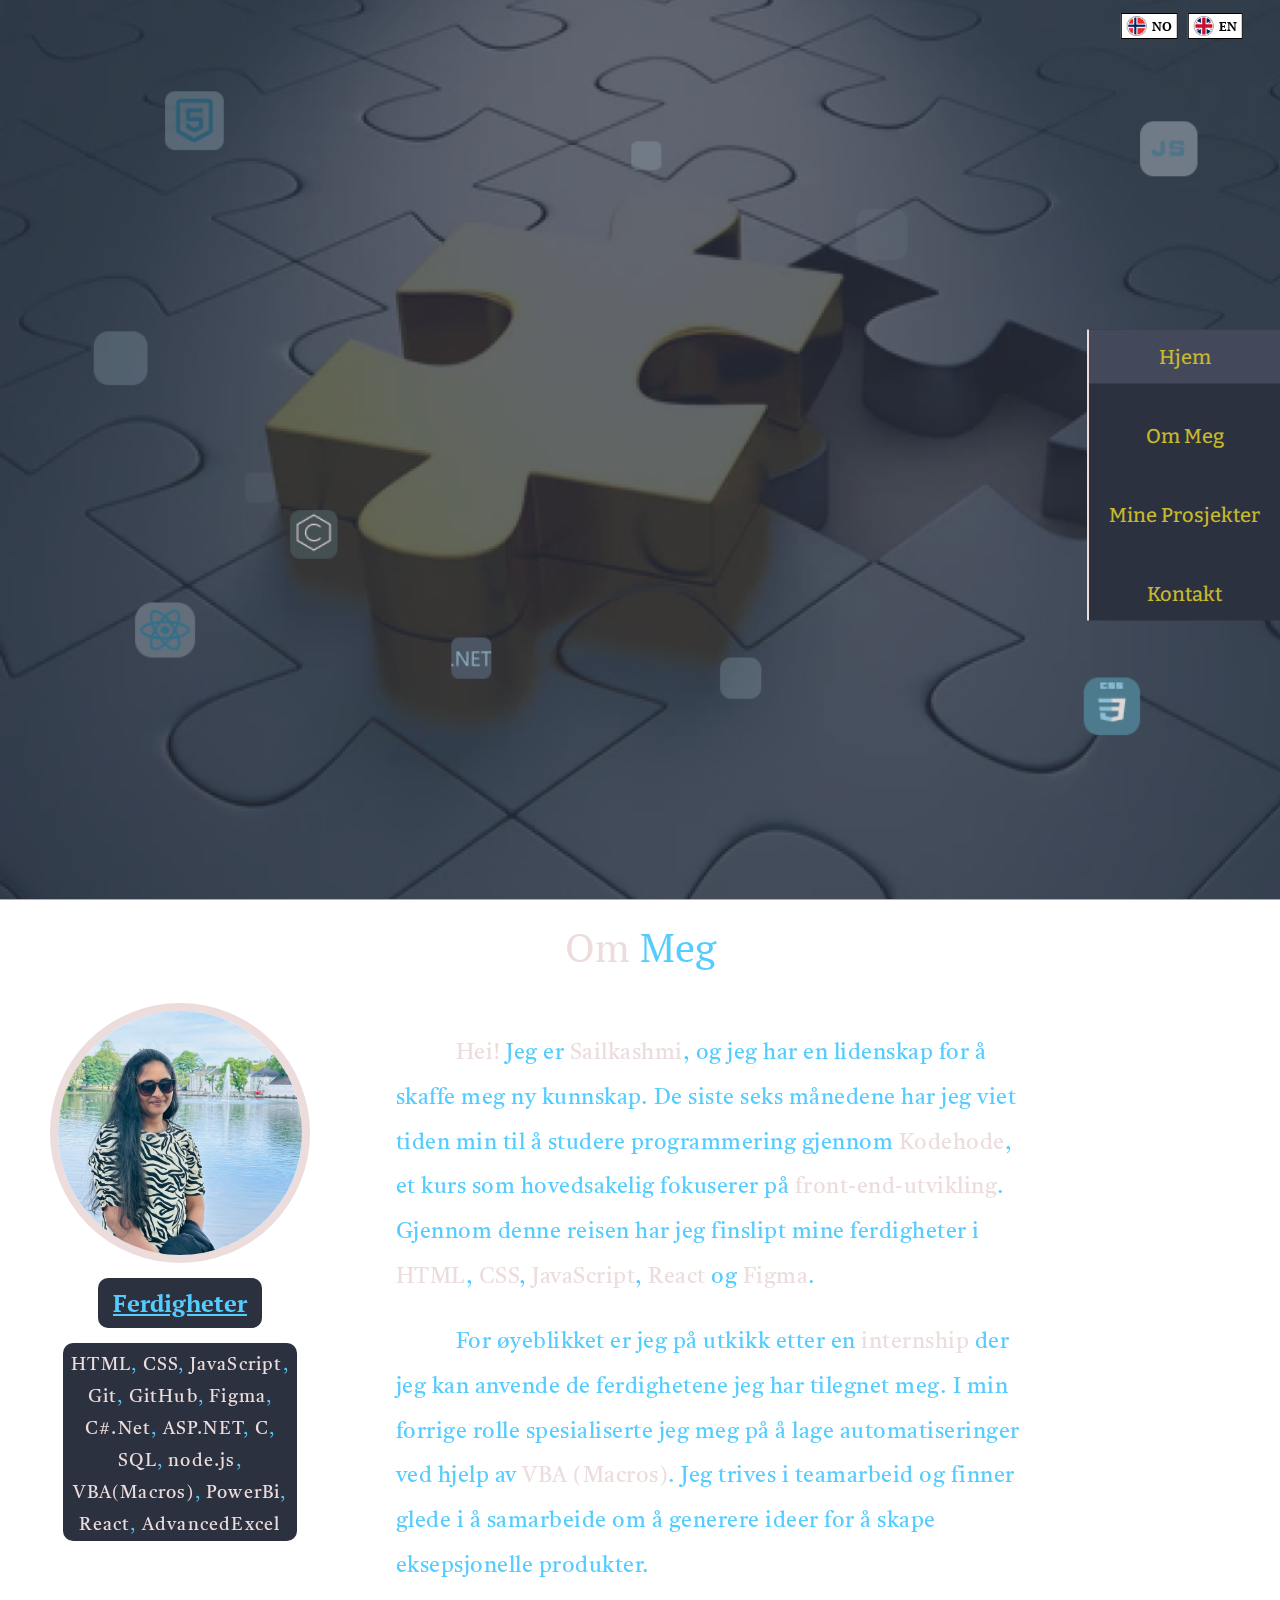
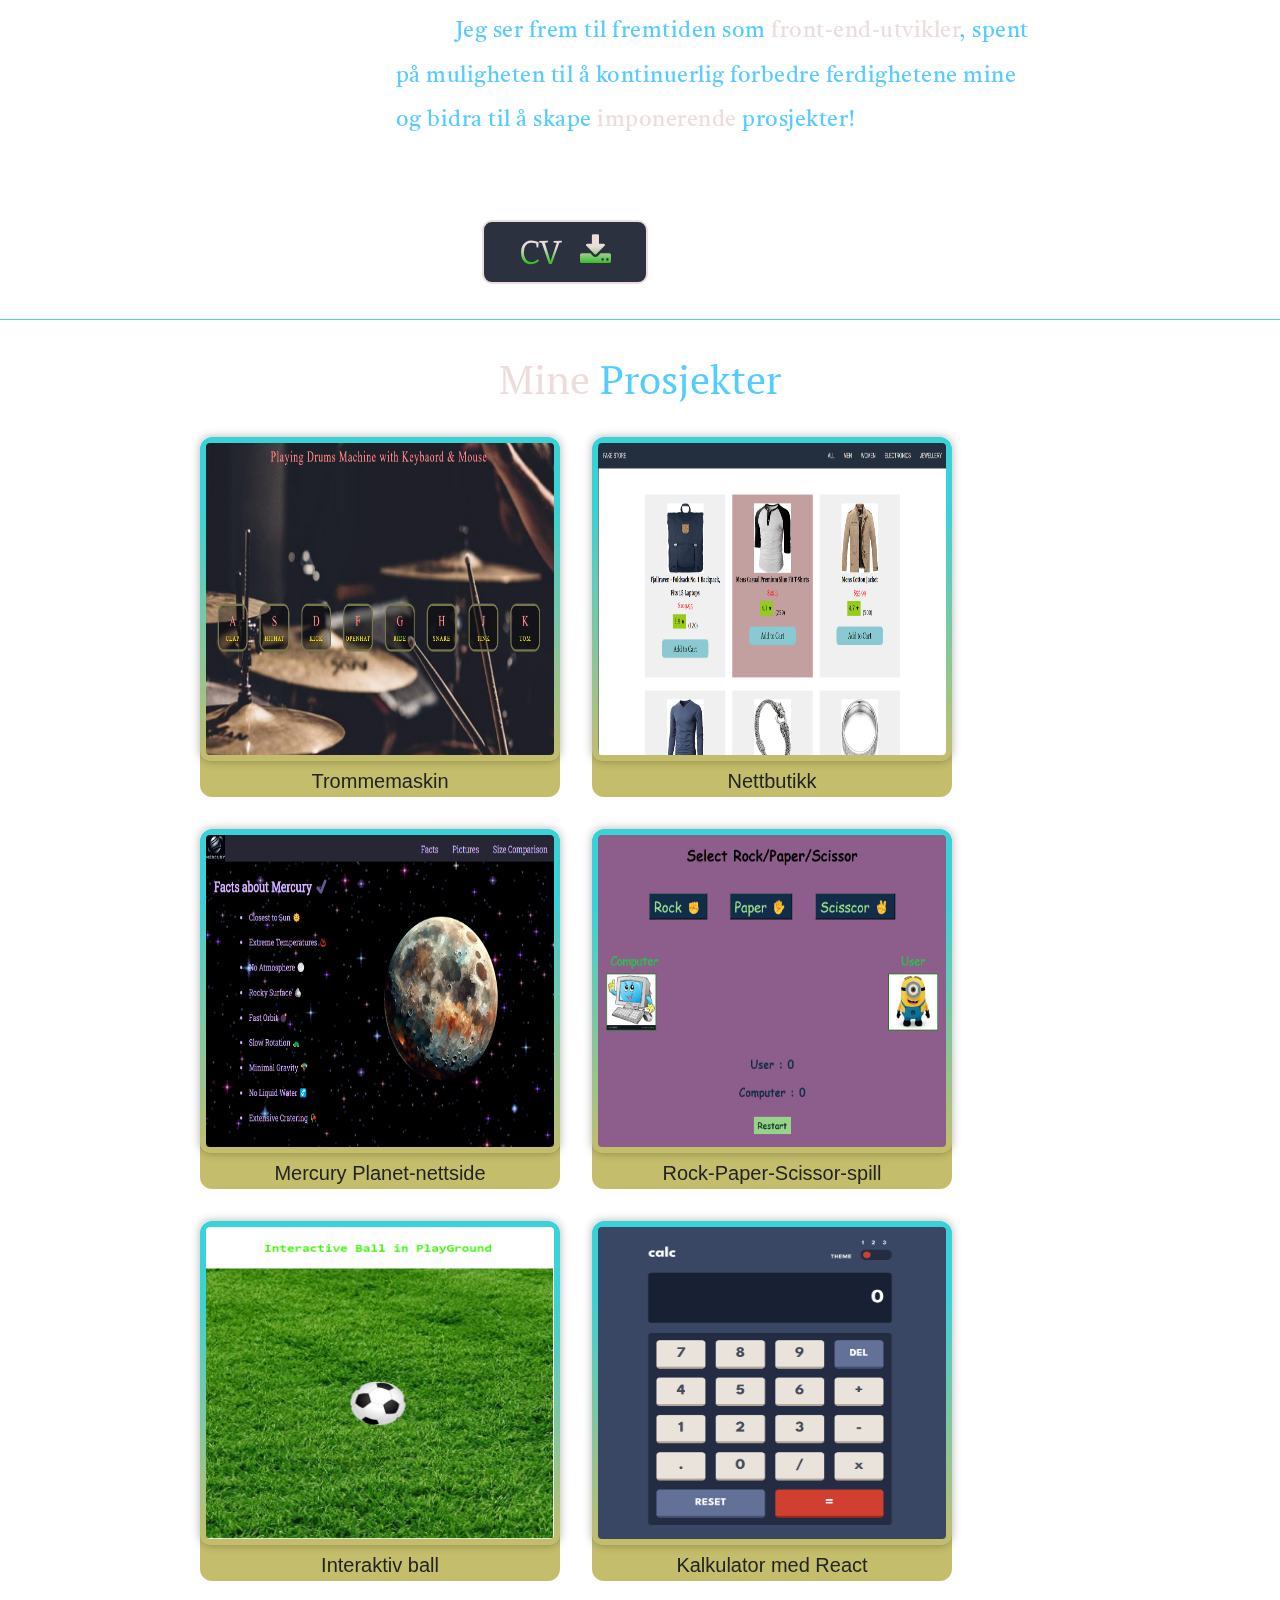
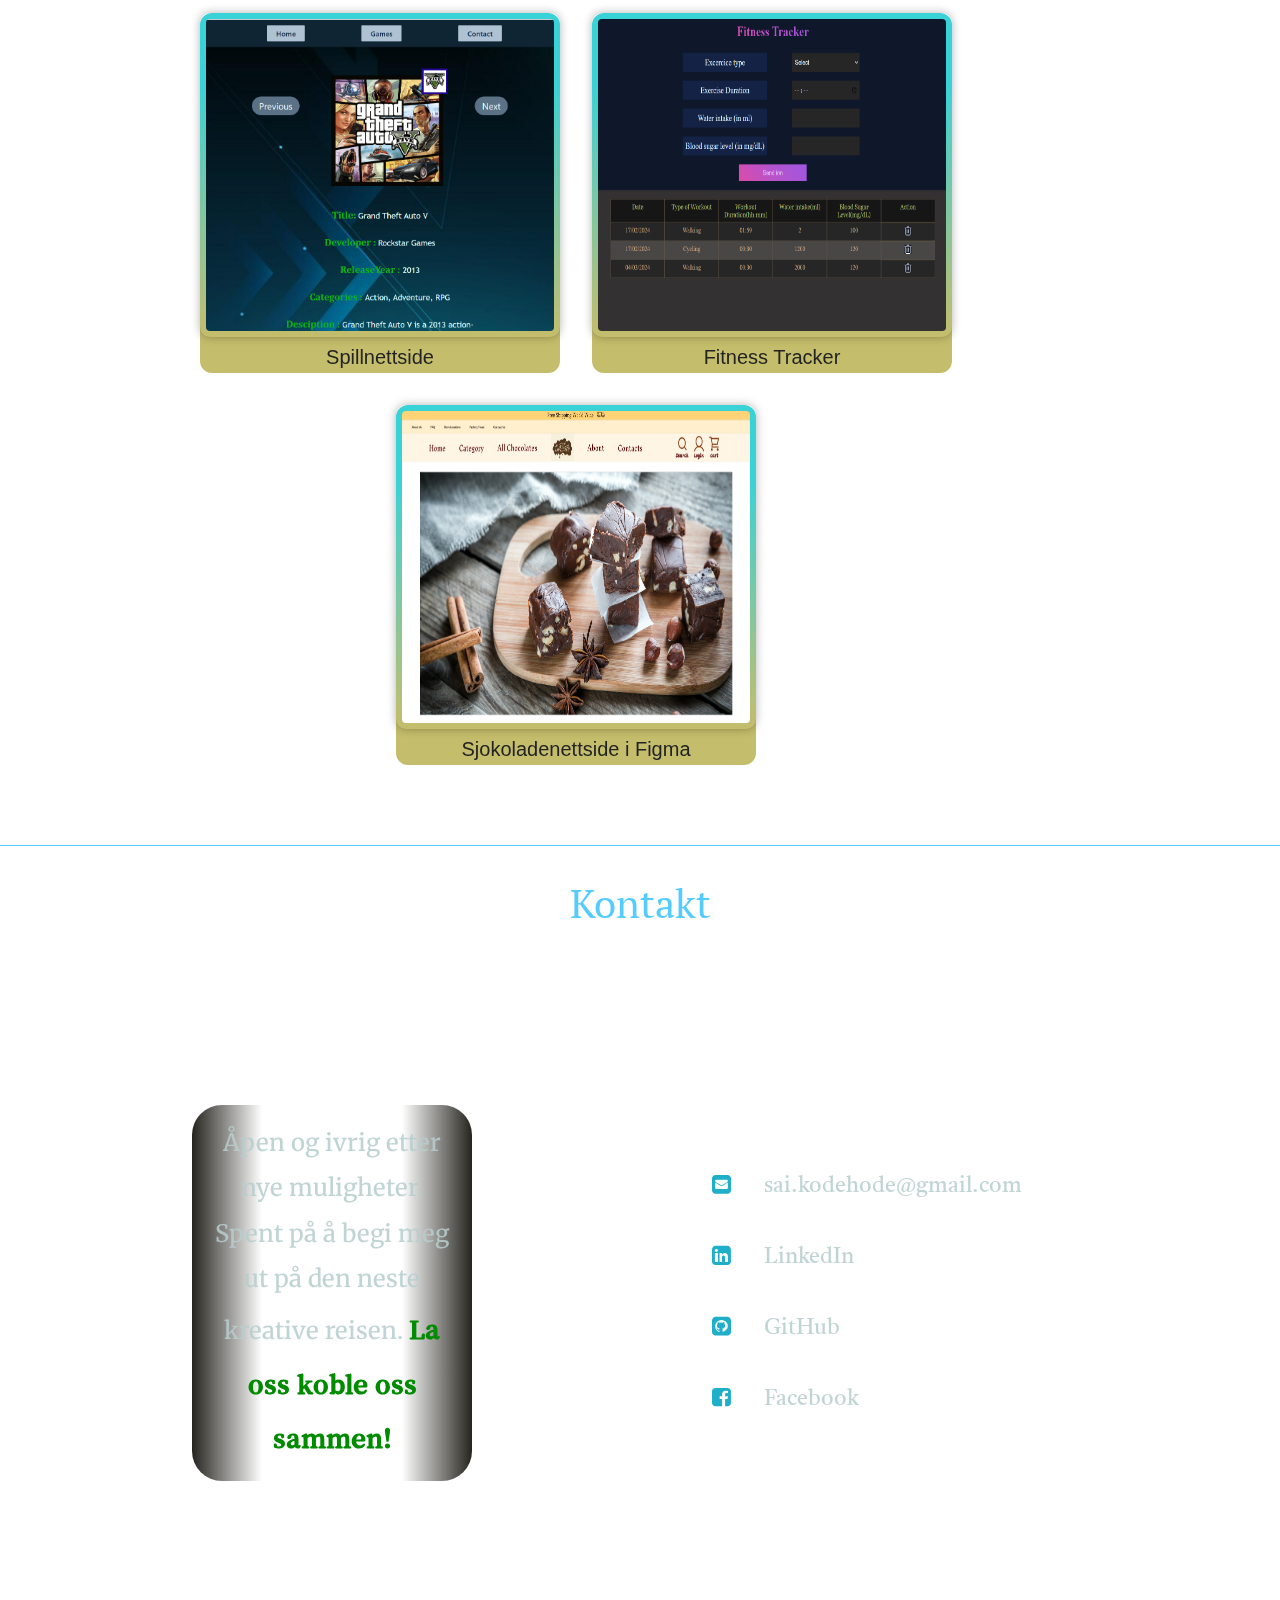
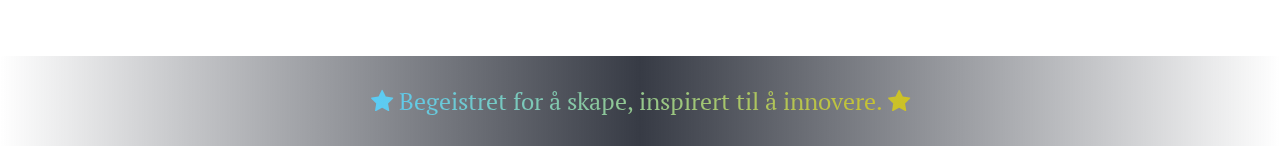
<file: index.html>
<!DOCTYPE html>
<html lang="en">
  <head>
    <meta charset="UTF-8" />
    <meta name="viewport" content="width=device-width, initial-scale=1.0" />
    <link rel="stylesheet" href="style.css" />
    <script src="script.js" defer></script>
    <link rel="icon" href="images/Sai favicon7.png" type="image/x-icon" />

    <link rel="preconnect" href="https://fonts.googleapis.com" />
    <link rel="preconnect" href="https://fonts.gstatic.com" crossorigin />
    <link
      href="https://fonts.googleapis.com/css2?family=PT+Serif:ital,wght@0,400;0,700;1,400;1,700&display=swap"
      rel="stylesheet"
    />
    <link
      href="https://fonts.googleapis.com/css2?family=Bitter:ital,wght@0,100..900;1,100..900&family=Ojuju:wght@200..800&display=swap"
      rel="stylesheet"
    />
    <link
      href="https://fonts.googleapis.com/css2?family=Merriweather:ital,wght@0,300;0,400;0,700;0,900;1,300;1,400;1,700;1,900&family=Roboto+Condensed:ital,wght@0,100..900;1,100..900&family=Roboto:ital,wght@0,100;0,300;0,400;0,500;0,700;0,900;1,100;1,300;1,400;1,500;1,700;1,900&display=swap"
      rel="stylesheet"
    />
    <link
      href="https://fonts.googleapis.com/css2?family=Song+Myung&family=Tiro+Telugu:ital@0;1&display=swap"
      rel="stylesheet"
    />
    <link
      href="https://fonts.googleapis.com/css2?family=Song+Myung&display=swap"
      rel="stylesheet"
    />
    <title id="name">Sailakshmi Navaneetam - portefølje</title>
    <link
      rel="stylesheet"
      href="https://cdnjs.cloudflare.com/ajax/libs/font-awesome/4.7.0/css/font-awesome.min.css"
    />
  </head>
  <body>
    <div id="language-toggle">
      <button data-lang="no" onclick="changeLanguage('index.html')">
        <div class="flag-container">
          <img src="images/Noway flag icon circle.png" alt="Norway Flag" />
          <span>NO</span>
        </div>
      </button>
      <button data-lang="en" onclick="changeLanguage('indexenglish.html')">
        <div class="flag-container">
          <img src="images/Britan-flag-round-circle-icon.webp" alt="UK Flag" />
          <span>EN</span>
        </div>
      </button>
    </div>
    <div class="background"></div>
    <div class="hamburger-menu">
      &#9776;
      <div class="close-menu">&#10006;</div>
    </div>
    <!-- Landing Page -->
    <!-- header -->
    <header>
      <nav id="navbar">
        <ul>
          <li id="homeNavItem">
            <a href="#home" class="">Hjem</a>
          </li>
          <li id="aboutMeNavItem">
            <a href="#aboutme">Om Meg</a>
          </li>
          <li id="projectsNavItem">
            <a href="#myprojects">Mine Prosjekter</a>
          </li>
          <li id="contactNavItem">
            <a href="#contact">Kontakt</a>
          </li>
        </ul>
      </nav>
    </header>
    <!-- main section -->
    <main id="mainContentContainer">
      <section id="home" class="section-class">
        <div id="title">
          <p id="name">Sailakshmi Navaneetam</p>
          <p id="designation">-Frontend Utvikler-</p>
        </div>
      </section>
    </main>
    <!-- About Me -->
    <section id="aboutme" class="section-class">
      <h1 class="about-heading">Om <span class="me-heading">Meg</span></h1>
      <div id="aboutme-div" class="grid-container">
        <!-- Profile picture -->
        <img
          class="image"
          src="images/Sai-profile pic.jpg"
          alt="Sai Profile Picture"
        />
        <!-- pitch -->
        <div id="pitch" class="main-color">
          <p>
            <span class="highlight-color">Hei!</span> Jeg er
            <span class="highlight-color">Sailkashmi</span>, og jeg har en
            lidenskap for å skaffe meg ny kunnskap. De siste seks månedene har
            jeg viet tiden min til å studere programmering gjennom
            <span class="highlight-color">Kodehode</span>, et kurs som
            hovedsakelig fokuserer på
            <span class="highlight-color">front-end-utvikling</span>. Gjennom
            denne reisen har jeg finslipt mine ferdigheter i
            <span class="highlight-color">HTML</span>,
            <span class="highlight-color">CSS</span>,
            <span class="highlight-color">JavaScript</span>,
            <span class="highlight-color">React</span> og
            <span class="highlight-color">Figma</span>.
          </p>
          <p>
            For øyeblikket er jeg på utkikk etter en
            <span class="highlight-color">internship</span> der jeg kan anvende
            de ferdighetene jeg har tilegnet meg. I min forrige rolle
            spesialiserte jeg meg på å lage automatiseringer ved hjelp av
            <span class="highlight-color">VBA (Macros)</span>. Jeg trives i
            teamarbeid og finner glede i å samarbeide om å generere ideer for å
            skape eksepsjonelle produkter.
          </p>
          <p>
            Jeg ser frem til fremtiden som
            <span class="highlight-color">front-end-utvikler</span>, spent på
            muligheten til å kontinuerlig forbedre ferdighetene mine og bidra
            til å skape
            <span class="highlight-color">imponerende</span>
            prosjekter!
          </p>
        </div>

        <!-- skills -->
        <div class="skills-container">
          <h2 class="skills-heading">Ferdigheter</h2>
          <p id="skill-set" class="main-color">
            <span class="highlight-color">HTML</span>,
            <span class="highlight-color"> CSS</span>,
            <span class="highlight-color"> JavaScript</span>,
            <span class="highlight-color"> Git</span>,
            <span class="highlight-color"> GitHub</span>,
            <span class="highlight-color"> Figma</span>,
            <span class="highlight-color"> C#.Net</span>,
            <span class="highlight-color"> ASP.NET</span>,
            <span class="highlight-color"> C</span>,
            <span class="highlight-color"> SQL</span>,
            <span class="highlight-color"> node.js</span>,
            <span class="highlight-color"> VBA(Macros)</span>,
            <span class="highlight-color"> PowerBi</span>,
            <span class="highlight-color"> React</span>,
            <span class="highlight-color"> AdvancedExcel</span>
          </p>
        </div>
        <!-- Resume -->
        <button id="resume">
          <a href="images/Sai Frontend Utvikler Resume-Norsk.pdf" download
            >CV <i class="fa fa-download"></i
          ></a>
        </button>
      </div>
    </section>

    <!-- My projects -->
    <section id="myprojects" class="section-class">
      <h1 class="about-heading">
        Mine <span class="me-heading">Prosjekter</span>
      </h1>
      <!-- projects container -->
      <div class="project-container">
        <!-- individual project -->
        <div class="project-item">
          <img
            src="images/Playing Drums using keyboard and mouse.png"
            alt="Noter av musikk med bakgrunn som spiller trommebilde"
          />
          <p class="project-name">Trommemaskin</p>
          <div class="description">
            <p>
              "Spill trommer interaktivt med tastatur- og musekontroller. Har et
              levende design, klikkbare knapper og responsiv lydmapping ved bruk
              av HTML, CSS og JavaScript."
              <a
                class="github-link"
                href="https://github.com/Kodehode-Stavanger/javascript-advanced-project-drum-machine-Sai-kodehode"
                target="_blank"
                >GitHub Repo</a
              >
              <a
                class="live-link"
                href="https://kodehode-stavanger.github.io/javascript-advanced-project-drum-machine-Sai-kodehode/"
                target="_blank"
                >Live Page</a
              >
            </p>
          </div>
        </div>
        <div class="project-item">
          <img
            src="images/Fake Store using API's.png"
            alt="Bilde av falsk butikknettside"
          />
          <p class="project-name">Nettbutikk</p>
          <div class="description">
            <p>
              "Fake Store API-nettside: Utforsk produkter med dynamisk
              kategorifiltrering. Responsivt design ved bruk av HTML, CSS og
              JavaScript med API-er for en interaktiv handleopplevelse."
              <a
                class="github-link"
                href="https://github.com/Kodehode-Stavanger/javascript-advanced-project-api-Sai-kodehode"
                target="_blank"
                >GitHub Repo</a
              >
              <a
                class="live-link"
                href="https://kodehode-stavanger.github.io/javascript-advanced-project-api-Sai-kodehode/"
                target="_blank"
                >Live Page</a
              >
            </p>
          </div>
        </div>

        <div class="project-item">
          <img
            src="images/Mercury Planet Website.png"
            alt="Bilde av Mercury Planet-nettside"
          />
          <p class="project-name">Mercury Planet-nettside</p>
          <div class="description text-container">
            <p>
              "Utforsk fakta, bilder og størrelses sammenligning med andre
              planeter. Responsivt design, jevn rulling og dynamisk
              bildefremvisning implementert ved hjelp av HTML, CSS og
              JavaScript.
              <a
                class="github-link"
                href="https://github.com/Sai-kodehode/Mercury-Planet-Website"
                target="_blank"
                >GitHub Repo</a
              >
              <a
                class="live-link"
                href="https://sai-kodehode.github.io/Mercury-Planet-Website/"
                target="_blank"
                >Live Page</a
              >
            </p>
          </div>
        </div>

        <div class="project-item">
          <img
            src="images/Rock Paper Scissor game.png"
            alt="Bilde av Rock-Paper-Scissor spill"
          />
          <p class="project-name">Rock-Paper-Scissor-spill</p>
          <div class="description">
            <p>
              "Interaktivt spill med brukervennlige knapper, visning av
              datamaskin- og brukeralternativer, og et poengsystem. Bruker HTML,
              CSS og JavaScript for en dynamisk spillopplevelse."
              <a
                class="github-link"
                href="https://github.com/Kodehode-Stavanger/javascript-basic-mini-project-Sai-kodehode"
                target="_blank"
                >GitHub Repo</a
              >
              <a
                class="live-link"
                href="https://kodehode-stavanger.github.io/javascript-basic-mini-project-Sai-kodehode/"
                target="_blank"
                >Live Page</a
              >
            </p>
          </div>
        </div>

        <div class="project-item">
          <img
            src="images/Moving ball inside the gplayground.png"
            alt="Bilde av en ball inne i lekeplassen"
          />
          <p class="project-name">Interaktiv ball</p>
          <div class="description">
            <p>
              "Nettside med en bevegelig ball styrt av piltastene eller
              museklikk. Bygget med HTML, CSS og JavaScript for dynamisk
              posisjonering og brukerinteraksjon innenfor et visuelt tiltalende
              miljø."
              <a
                class="github-link"
                href="https://github.com/Kodehode-Stavanger/javascript-advanced-assignment-1-Sai-kodehode"
                target="_blank"
                >GitHub Repo</a
              >
              <a
                class="live-link"
                href="https://kodehode-stavanger.github.io/javascript-advanced-assignment-1-Sai-kodehode/"
                target="_blank"
                >Live Page</a
              >
            </p>
          </div>
        </div>

        <!-- Calculator -->

        <div class="project-item">
          <img src="images/Calculator.png" alt="Calculator image" />
          <p class="project-name">Kalkulator med React</p>
          <div class="description">
            <p>
              "React-kalkulatoren har et brukervennlig grensesnitt for
              grunnleggende regneoperasjoner. Brukere kan legge inn tall og
              operasjoner ved å klikke på knapper, og den støtter temaendring
              (lys/mørk modus) for visuelt tilpasning."
              <a
                class="github-link"
                href="https://github.com/Kodehode-Stavanger/react-project-calculator-Sai-kodehode.git"
                target="_blank"
                >GitHub Repo</a
              >
              <a
                class="live-link"
                href="https://kodehode-stavanger.github.io/javascript-basic-mini-project-Sai-kodehode/"
                target="_blank"
              ></a>
            </p>
          </div>
        </div>
        <div class="project-item">
          <img src="images/Gaming Website.png" alt="Bilde av spillnettside" />
          <p class="project-name">Spillnettside</p>
          <div class="description">
            <p>
              "Dynamisk nettside som viser de 10 mestselgende videospillene, med
              en elegant bildefremvisning og detaljert spillinfo. Bygget med
              HTML, CSS og JavaScript for en responsiv og interaktiv
              brukeropplevelse."
              <a
                class="github-link"
                href="https://github.com/Sai-kodehode/Video-game-selling-website"
                target="_blank"
                >GitHub Repo</a
              >
              <a
                class="live-link"
                href="https://sai-kodehode.github.io/Video-game-selling-website/"
                target="_blank"
                >Live Page</a
              >
            </p>
          </div>
        </div>
        <div class="project-item">
          <img src="images/Fitness Tracker.png" alt="Bilde av treningsappen" />
          <p class="project-name">Fitness Tracker</p>
          <div class="description">
            <p>
              "Logg og overvåk treningsdetaljer, vanninntak og blodsukkernivå.
              Har responsivt skjema, dynamisk visning av poster og lokal
              lagringsfunksjonalitet ved bruk av HTML, CSS og JavaScript."
              <a
                class="github-link"
                href="https://github.com/Kodehode-Stavanger/user-data-assignment-Sai-kodehode"
                target="_blank"
                >GitHub Repo</a
              >
              <a
                class="live-link"
                href="https://kodehode-stavanger.github.io/user-data-assignment-Sai-kodehode/"
                target="_blank"
                >Live Page</a
              >
            </p>
          </div>
        </div>
        <div class="project-item">
          <img
            src="images/Chocolate Website using Figma.png"
            alt="Bilde av sjokoladenettsiden"
          />
          <p class="project-name">Sjokoladenettside i Figma</p>
          <div class="description">
            <p>
              "En Figma-basert interaktiv prototype som viser en deilig
              sjokoladedesign-nettside med jevne overganger, tiltalende visuelle
              elementer og brukervennlige navigasjoner."
              <a
                class="github-link"
                href="https://www.figma.com/proto/O6qCxlYyFYbtK8kiTZq91O/Chocolate-Website?type=design&node-id=7-3&t=lZ7sA6erXr1cUhA2-0&scaling=min-zoom&page-id=0%3A1"
                target="_blank"
                >Figma-lenke</a
              >
            </p>
          </div>
        </div>
      </div>
    </section>

    <!-- contact -->
    <section id="contact" class="section-class">
      <h1 id="contact-h1" class="me-heading">Kontakt</h1>
      <div id="contact-details">
        <p id="contact-message">
          Åpen og ivrig etter nye muligheter. Spent på å begi meg ut på den
          neste kreative reisen. <span>La oss koble oss sammen!</span>
        </p>

        <div class="social-icons">
          <p>
            <i class="fa fa-envelope-square"></i>
            <a
              href="https://mail.google.com/mail/?view=cm&fs=1&to=sai.kodehode@gmail.com"
              target="_blank"
              rel="noopener noreferrer"
            >
              sai.kodehode@gmail.com
            </a>
          </p>

          <p>
            <i class="fa fa-linkedin-square"></i>
            <a
              href="https://www.linkedin.com/in/sailakshmi-navaneetam-58b201a7"
              target="_blank"
              rel="noopener noreferrer"
            >
              LinkedIn</a
            >
          </p>

          <p>
            <i class="fa fa-github-square"></i>
            <a
              href="https://github.com/Sai-kodehode"
              target="_blank"
              rel="noopener noreferrer"
              >GitHub</a
            >
          </p>

          <p>
            <i class="fa fa-facebook-square"></i>
            <a
              href="https://www.facebook.com/sailakshmi.navaneetam.5"
              target="_blank"
              rel="noopener noreferrer"
              >Facebook</a
            >
          </p>
        </div>
      </div>
    </section>

    <!-- footer -->
    <footer>
      <div>
        <p>
          <i class="fa fa-star left"></i> Begeistret for å skape, inspirert til
          å innovere.
          <i class="fa fa-star right"></i>
        </p>
      </div>
    </footer>
  </body>
</html>
</file>
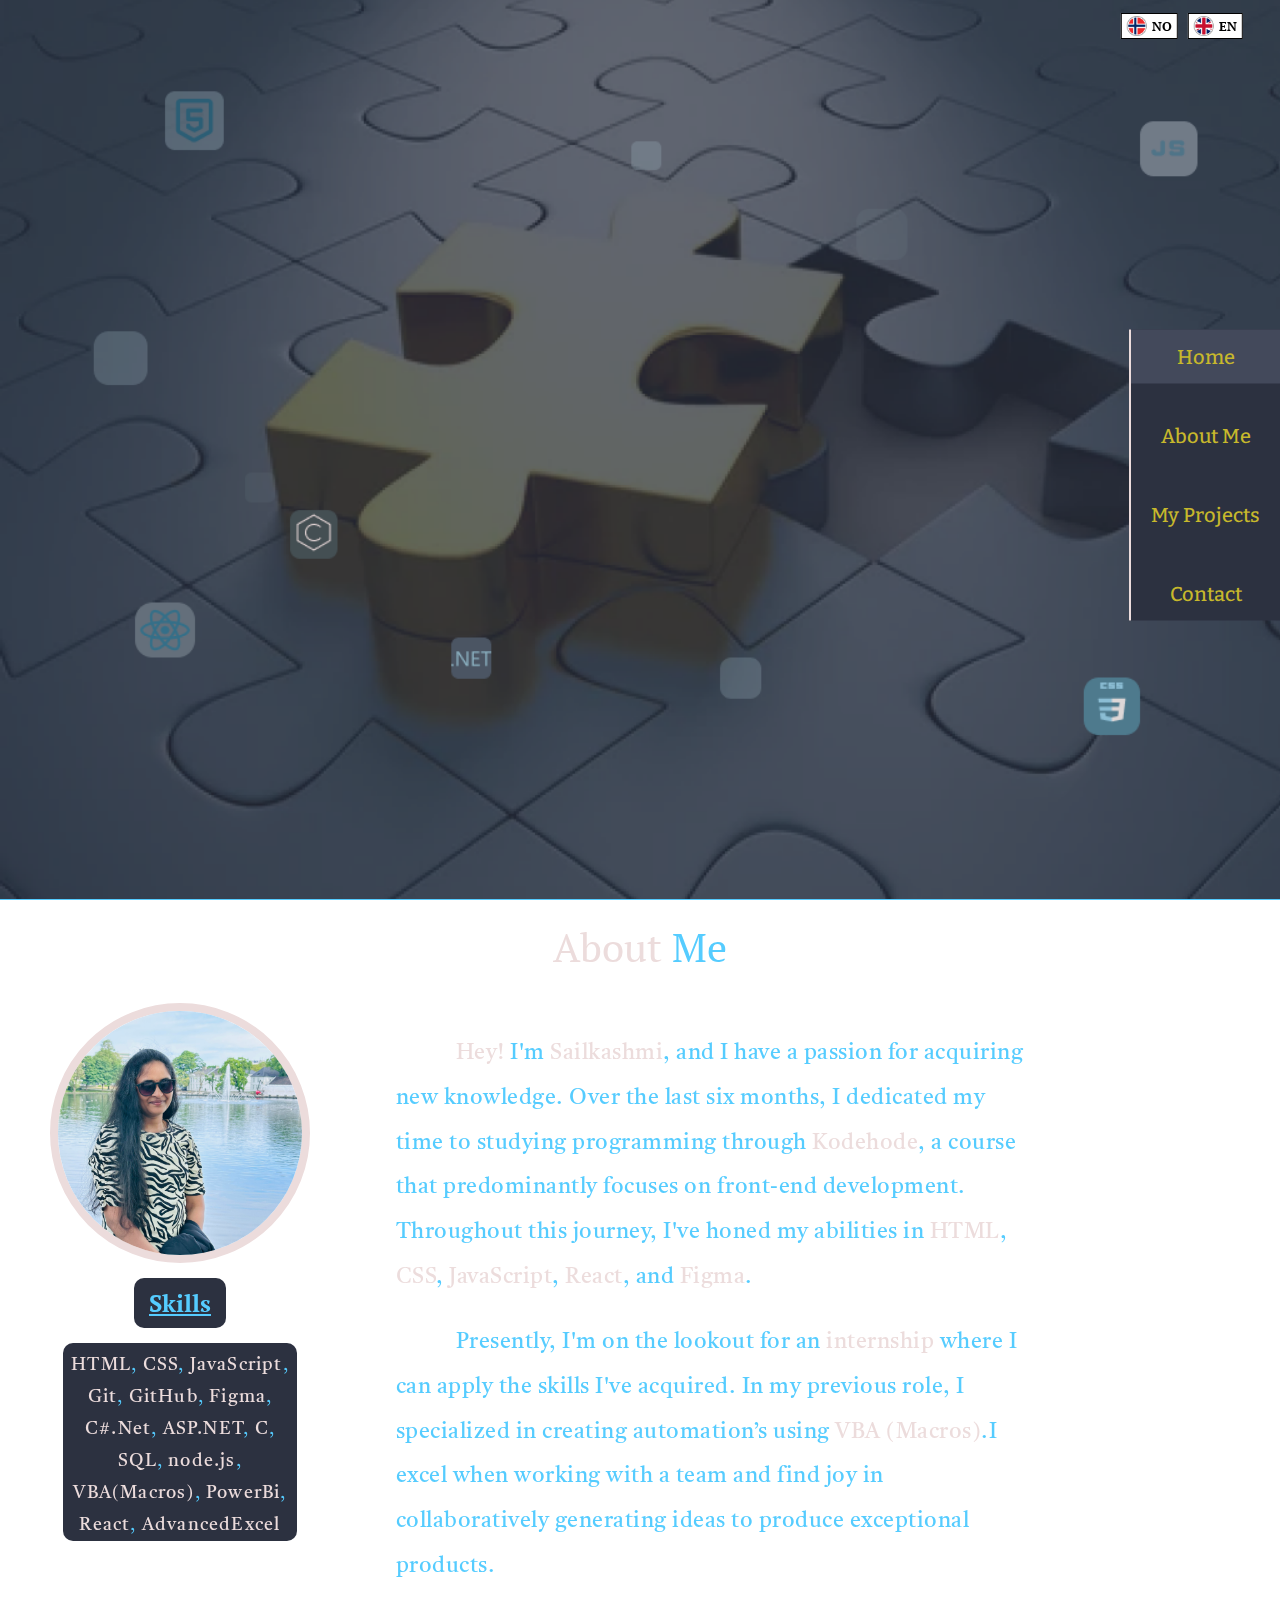
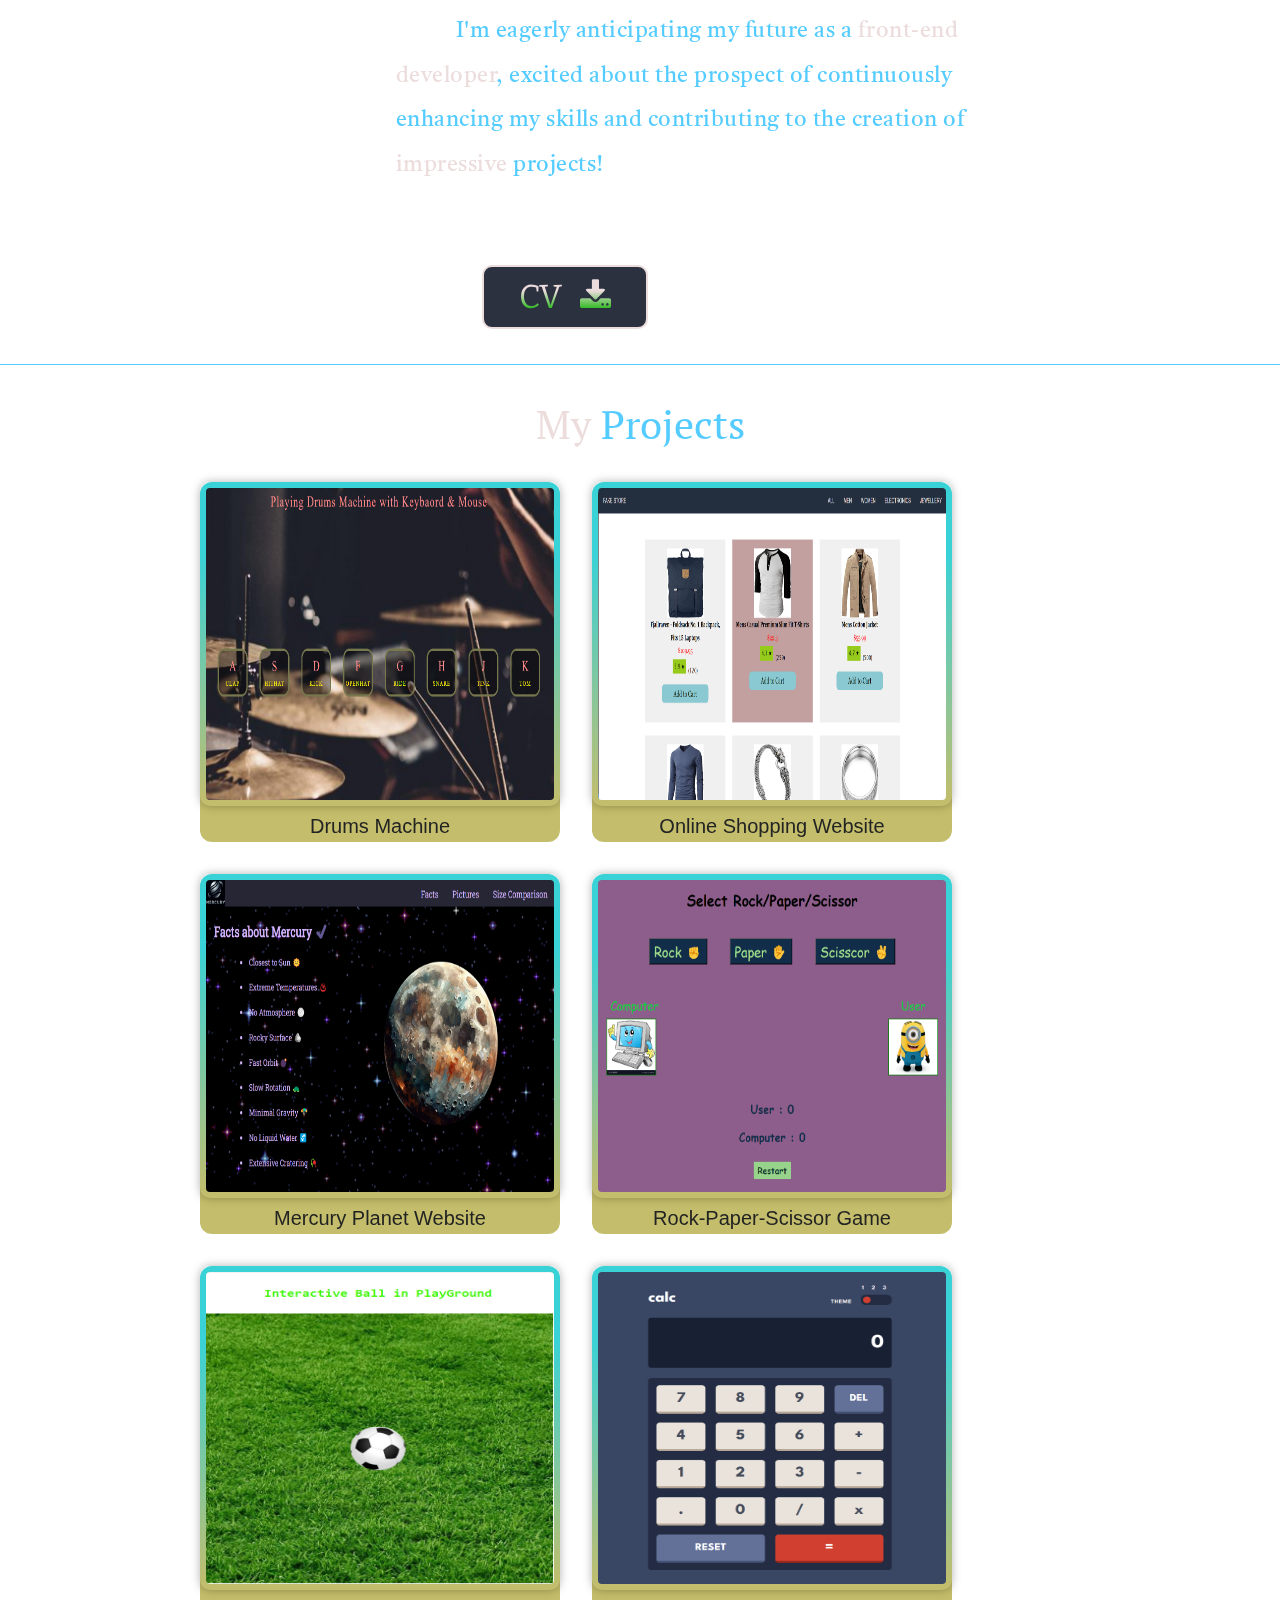
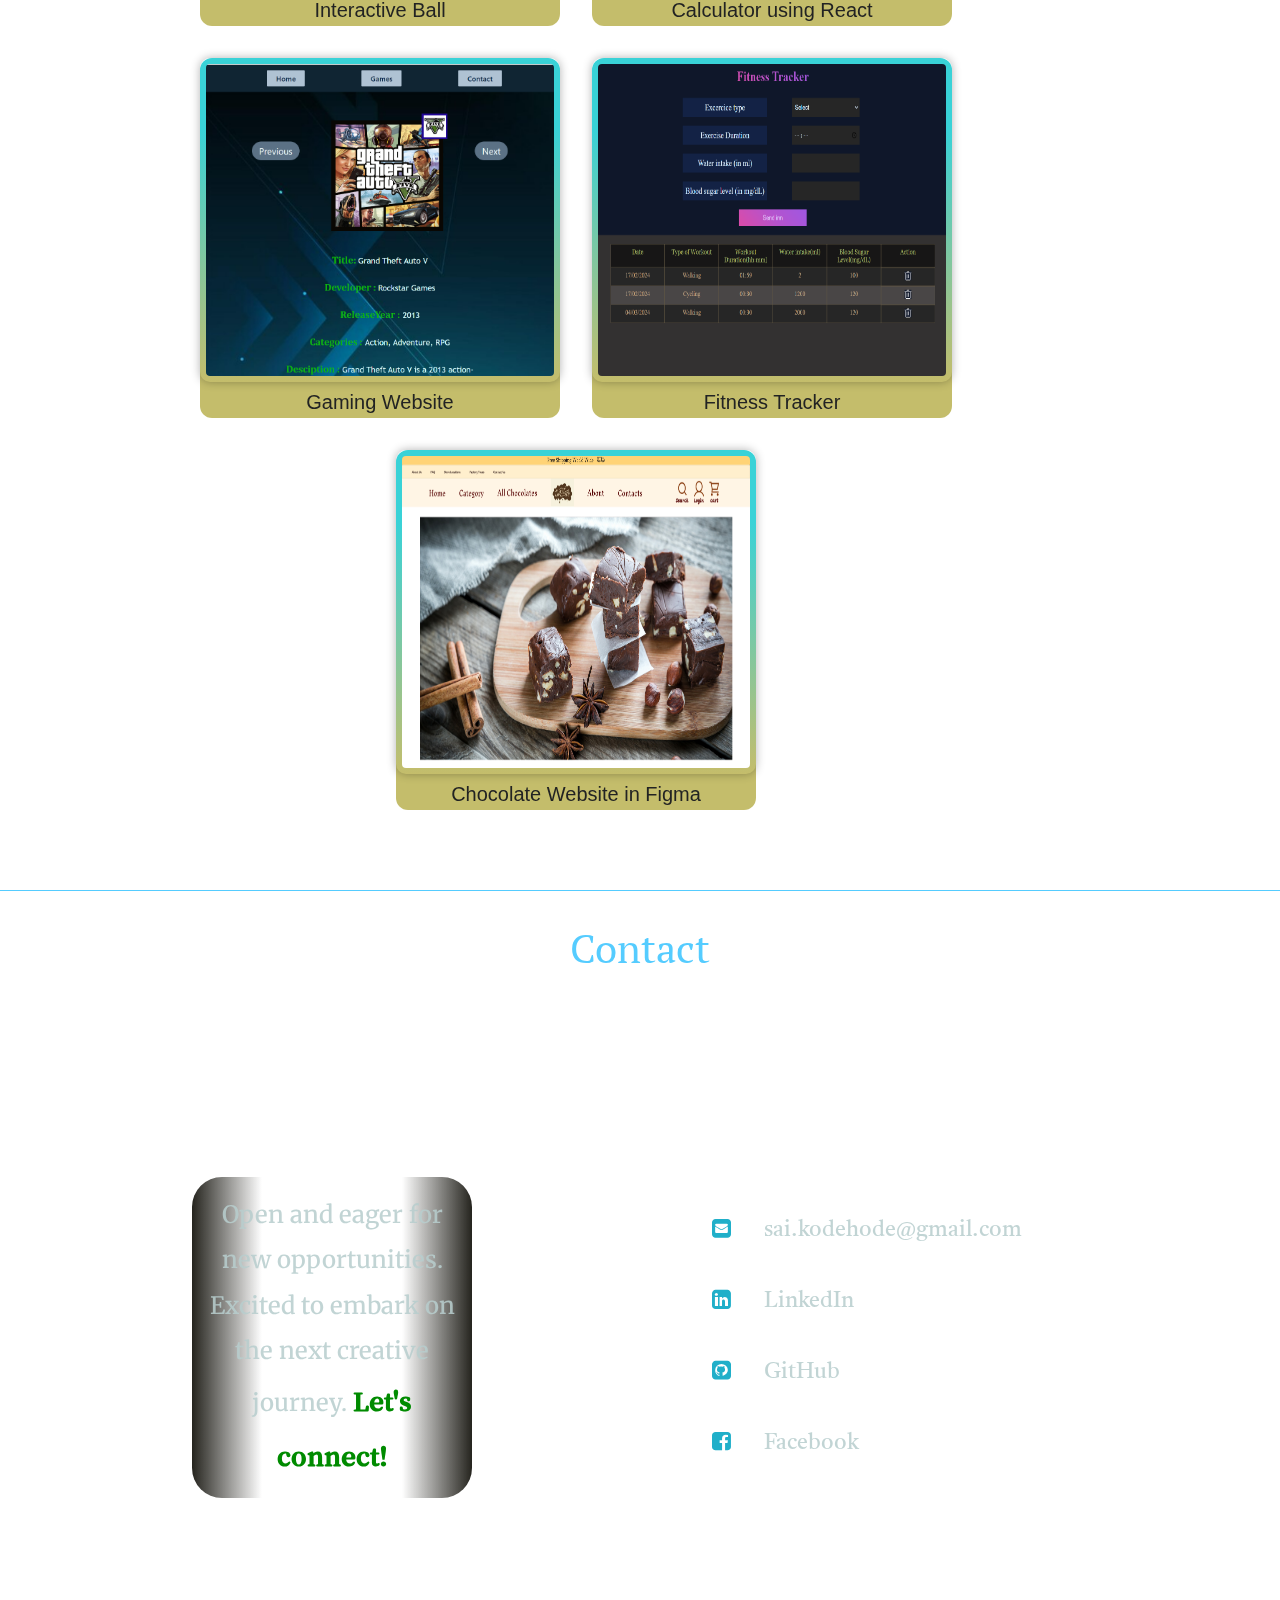
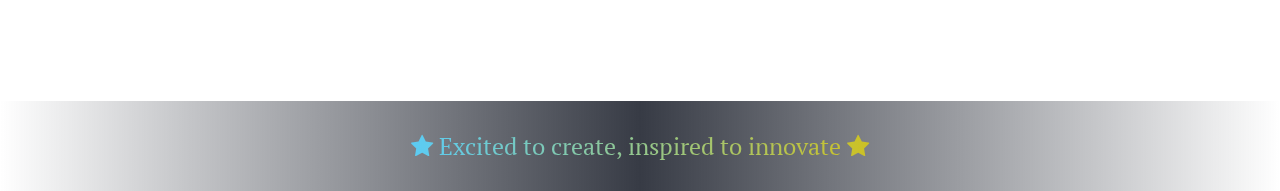
<file: indexenglish.html>
<!DOCTYPE html>
<html lang="en">
  <head>
    <meta charset="UTF-8" />
    <meta name="viewport" content="width=device-width, initial-scale=1.0" />
    <link rel="stylesheet" href="style.css" />
    <script src="script.js" defer></script>
    <link rel="icon" href="images/Sai favicon7.png" type="image/x-icon" />

    <link rel="preconnect" href="https://fonts.googleapis.com" />
    <link rel="preconnect" href="https://fonts.gstatic.com" crossorigin />
    <link
      href="https://fonts.googleapis.com/css2?family=PT+Serif:ital,wght@0,400;0,700;1,400;1,700&display=swap"
      rel="stylesheet"
    />
    <link
      href="https://fonts.googleapis.com/css2?family=Bitter:ital,wght@0,100..900;1,100..900&family=Ojuju:wght@200..800&display=swap"
      rel="stylesheet"
    />
    <link
      href="https://fonts.googleapis.com/css2?family=Merriweather:ital,wght@0,300;0,400;0,700;0,900;1,300;1,400;1,700;1,900&family=Roboto+Condensed:ital,wght@0,100..900;1,100..900&family=Roboto:ital,wght@0,100;0,300;0,400;0,500;0,700;0,900;1,100;1,300;1,400;1,500;1,700;1,900&display=swap"
      rel="stylesheet"
    />
    <link
      href="https://fonts.googleapis.com/css2?family=Song+Myung&family=Tiro+Telugu:ital@0;1&display=swap"
      rel="stylesheet"
    />
    <link
      href="https://fonts.googleapis.com/css2?family=Song+Myung&display=swap"
      rel="stylesheet"
    />
    <title id="name">Sailakshmi Navaneetam - Portfolio</title>
    <link
      rel="stylesheet"
      href="https://cdnjs.cloudflare.com/ajax/libs/font-awesome/4.7.0/css/font-awesome.min.css"
    />
  </head>
  <body>
    <div id="language-toggle">
      <button data-lang="no" onclick="changeLanguage('index.html')">
        <div class="flag-container">
          <img src="images/Noway flag icon circle.png" alt="Norway Flag" />
          <span>NO</span>
        </div>
      </button>
      <button data-lang="en" onclick="changeLanguage('indexenglish.html')">
        <div class="flag-container">
          <img src="images/Britan-flag-round-circle-icon.webp" alt="US Flag" />
          <span>EN</span>
        </div>
      </button>
    </div>
    <div class="background"></div>
    <div class="hamburger-menu">
      &#9776;
      <div class="close-menu">&#10006;</div>
    </div>
    <!-- Landing Page -->
    <!-- header -->
    <header>
      <nav id="navbar">
        <ul>
          <li id="homeNavItem">
            <a href="#home" class="">Home</a>
          </li>
          <li id="aboutMeNavItem">
            <a href="#aboutme">About Me</a>
          </li>
          <li id="projectsNavItem">
            <a href="#myprojects">My Projects</a>
          </li>
          <li id="contactNavItem">
            <a href="#contact">Contact</a>
          </li>
        </ul>
      </nav>
    </header>
    <!-- main section -->
    <main id="mainContentContainer">
      <section id="home" class="section-class">
        <div id="title">
          <p id="name">Sailakshmi Navaneetam</p>
          <p id="designation">-Frontend Developer-</p>
        </div>
      </section>
    </main>
    <!-- About Me -->
    <section id="aboutme" class="section-class">
      <h1 class="about-heading">About <span class="me-heading">Me</span></h1>
      <div id="aboutme-div" class="grid-container">
        <!-- Profile picture -->
        <img
          class="image"
          src="images/Sai-profile pic.jpg"
          alt="Sai Profile Picture"
        />
        <!-- pitch -->
        <div id="pitch" class="main-color">
          <p>
            <span class="highlight-color">Hey!</span> I'm
            <span class="highlight-color">Sailkashmi</span>, and I have a
            passion for acquiring new knowledge. Over the last six months, I
            dedicated my time to studying programming through
            <span class="highlight-color">Kodehode</span>, a course that
            predominantly focuses on
            <span class="highlight-color"></span>front-end development.
            Throughout this journey, I've honed my abilities in
            <span class="highlight-color">HTML</span>,
            <span class="highlight-color">CSS</span>,
            <span class="highlight-color">JavaScript</span>,
            <span class="highlight-color">React</span>, and
            <span class="highlight-color">Figma</span>.
          </p>
          <p>
            Presently, I'm on the lookout for an
            <span class="highlight-color">internship</span> where I can apply
            the skills I've acquired. In my previous role, I specialized in
            creating automation’s using
            <span class="highlight-color">VBA (Macros)</span>.I excel when
            working with a team and find joy in collaboratively generating ideas
            to produce exceptional products.
          </p>
          <p>
            I'm eagerly anticipating my future as a
            <span class="highlight-color">front-end developer</span>, excited
            about the prospect of continuously enhancing my skills and
            contributing to the creation of
            <span class="highlight-color">impressive</span>
            projects!
          </p>
        </div>
        <!-- skills -->
        <div class="skills-container">
          <h2 class="skills-heading">Skills</h2>
          <p id="skill-set" class="main-color">
            <span class="highlight-color">HTML</span>,
            <span class="highlight-color"> CSS</span>,
            <span class="highlight-color"> JavaScript</span>,
            <span class="highlight-color"> Git</span>,
            <span class="highlight-color"> GitHub</span>,
            <span class="highlight-color"> Figma</span>,
            <span class="highlight-color"> C#.Net</span>,
            <span class="highlight-color"> ASP.NET</span>,
            <span class="highlight-color"> C</span>,
            <span class="highlight-color"> SQL</span>,
            <span class="highlight-color"> node.js</span>,
            <span class="highlight-color"> VBA(Macros)</span>,
            <span class="highlight-color"> PowerBi</span>,
            <span class="highlight-color"> React</span>,
            <span class="highlight-color"> AdvancedExcel</span>
          </p>
        </div>
        <!-- Resume -->
        <button id="resume">
          <a href="images/Sai Frontend Developer Resume-English.pdf" download
            >CV <i class="fa fa-download"></i
          ></a>
        </button>
      </div>
    </section>

    <!-- My projects -->
    <section id="myprojects" class="section-class">
      <h1 class="about-heading">My <span class="me-heading">Projects</span></h1>
      <!-- projects container -->
      <div class="project-container">
        <!-- individual project -->
        <div class="project-item">
          <img
            src="images/Playing Drums using keyboard and mouse.png"
            alt="Music key notes with background as playing drums image"
          />
          <p class="project-name">Drums Machine</p>
          <div class="description">
            <p>
              "Play drums interactively with keyboard and mouse controls.
              Features vibrant design, clickable buttons, and responsive sound
              mapping using HTML, CSS, and JavaScript."

              <a
                class="github-link"
                href="https://github.com/Kodehode-Stavanger/javascript-advanced-project-drum-machine-Sai-kodehode"
                target="_blank"
                >GitHub Repo</a
              >
              <a
                class="live-link"
                href="https://kodehode-stavanger.github.io/javascript-advanced-project-drum-machine-Sai-kodehode/"
                target="_blank"
                >Live Page</a
              >
            </p>
          </div>
        </div>
        <div class="project-item">
          <img
            src="images/Fake Store using API's.png"
            alt="Fake store website image"
          />
          <p class="project-name">Online Shopping Website</p>
          <div class="description">
            <p>
              "Fake Store API Webpage: Explore products with dynamic category
              filtering. Responsive design using HTML, CSS, and JavaScript using
              API's for an interactive shopping experience."
              <a
                class="github-link"
                href="https://github.com/Kodehode-Stavanger/javascript-advanced-project-api-Sai-kodehode"
                target="_blank"
                >GitHub Repo</a
              >
              <a
                class="live-link"
                href="https://kodehode-stavanger.github.io/javascript-advanced-project-api-Sai-kodehode/"
                target="_blank"
                >Live Page</a
              >
            </p>
          </div>
        </div>

        <div class="project-item">
          <img
            src="images/Mercury Planet Website.png"
            alt="Mercury planet Website image"
          />
          <p class="project-name">Mercury Planet Website</p>
          <div class="description text-container">
            <p>
              "Explore facts, images, and size comparison with other planets.
              Responsive design, smooth scrolling, and dynamic image slideshow
              implemented using HTML, CSS, and JavaScript.
              <a
                class="github-link"
                href="https://github.com/Sai-kodehode/Mercury-Planet-Website"
                target="_blank"
                >GitHub Repo</a
              >
              <a
                class="live-link"
                href="https://sai-kodehode.github.io/Mercury-Planet-Website/"
                target="_blank"
                >Live Page</a
              >
            </p>
          </div>
        </div>

        <div class="project-item">
          <img
            src="images/Rock Paper Scissor game.png"
            alt="Rock-paper-Scissor game image"
          />
          <p class="project-name">Rock-Paper-Scissor Game</p>
          <div class="description">
            <p>
              "Interactive game with user-friendly buttons, computer and user
              options display, and a scoring system. Utilizes HTML, CSS, and
              JavaScript for a dynamic gaming experience."
              <a
                class="github-link"
                href="https://github.com/Kodehode-Stavanger/javascript-basic-mini-project-Sai-kodehode"
                target="_blank"
                >GitHub Repo</a
              >
              <a
                class="live-link"
                href="https://kodehode-stavanger.github.io/javascript-basic-mini-project-Sai-kodehode/"
                target="_blank"
                >Live Page</a
              >
            </p>
          </div>
        </div>
        <div class="project-item">
          <img
            src="images/Moving ball inside the gplayground.png"
            alt="A ball inside playground image"
          />
          <p class="project-name">Interactive Ball</p>
          <div class="description">
            <p>
              "Webpage featuring a moveable Ball controlled by arrow keys or
              mouse clicks. Built with HTML, CSS, and JavaScript for dynamic
              positioning and user interaction within a visually appealing
              environment."<a
                class="github-link"
                href="https://github.com/Kodehode-Stavanger/javascript-advanced-assignment-1-Sai-kodehode"
                target="_blank"
                >GitHub Repo</a
              >
              <a
                class="live-link"
                href="https://kodehode-stavanger.github.io/javascript-advanced-assignment-1-Sai-kodehode/"
                target="_blank"
                >Live Page</a
              >
            </p>
          </div>
        </div>

        <!-- Calculator Project-->
        <div class="project-item">
          <img src="images/Calculator.png" alt="Calculator image" />
          <p class="project-name">Calculator using React</p>
          <div class="description">
            <p>
              "React-based calculator app features a user-friendly interface for
              basic arithmetic operations. Users can input numbers and
              operations by clicking buttons. It supports theme switching (e.g.,
              light/dark mode) for customizable visual styles."
              <a
                class="github-link"
                href="https://github.com/Kodehode-Stavanger/react-project-calculator-Sai-kodehode.git"
                target="_blank"
                >GitHub Repo</a
              >
              <a
                class="live-link"
                href="https://kodehode-stavanger.github.io/javascript-basic-mini-project-Sai-kodehode/"
                target="_blank"
              ></a>
            </p>
          </div>
        </div>

        <div class="project-item">
          <img src="images/Gaming Website.png" alt="Gaming website image" />
          <p class="project-name">Gaming Website</p>
          <div class="description">
            <p>
              "Dynamic webpage showcasing the top 10 best-selling video games,
              featuring a sleek image slideshow and detailed game info. Built
              with HTML, CSS, and JavaScript for a responsive and interactive
              user experience."
              <a
                class="github-link"
                href="https://github.com/Sai-kodehode/Video-game-selling-website"
                target="_blank"
                >GitHub Repo</a
              >
              <a
                class="live-link"
                href="https://sai-kodehode.github.io/Video-game-selling-website/"
                target="_blank"
                >Live Page</a
              >
            </p>
          </div>
        </div>
        <div class="project-item">
          <img
            src="images/Fitness Tracker.png"
            alt="Fitness tracker app image"
          />
          <p class="project-name">Fitness Tracker</p>
          <div class="description">
            <p>
              "Log and monitor exercise details, water intake, and blood sugar
              levels. Features responsive form, dynamic record display, and
              local storage functionality using HTML, CSS, and JavaScript."<a
                class="github-link"
                href="https://github.com/Kodehode-Stavanger/user-data-assignment-Sai-kodehode"
                target="_blank"
                >GitHub Repo</a
              >
              <a
                class="live-link"
                href="https://kodehode-stavanger.github.io/user-data-assignment-Sai-kodehode/"
                target="_blank"
                >Live Page</a
              >
            </p>
          </div>
        </div>
        <div class="project-item">
          <img
            src="images/Chocolate Website using Figma.png"
            alt="Chocolate website image"
          />
          <p class="project-name">Chocolate Website in Figma</p>
          <div class="description">
            <p>
              "A Figma-based interactive prototype showcasing a delectable
              chocolate-themed website design with smooth transitions, appealing
              visuals, and user-friendly navigations."<a
                class="github-link"
                href="https://www.figma.com/proto/O6qCxlYyFYbtK8kiTZq91O/Chocolate-Website?type=design&node-id=7-3&t=lZ7sA6erXr1cUhA2-0&scaling=min-zoom&page-id=0%3A1"
                target="_blank"
                >Figma Link</a
              >
            </p>
          </div>
        </div>
      </div>
    </section>

    <!-- contact -->
    <section id="contact" class="section-class">
      <h1 id="contact-h1" class="me-heading">Contact</h1>
      <div id="contact-details">
        <p id="contact-message">
          Open and eager for new opportunities. Excited to embark on the next
          creative journey. <span>Let's connect!</span>
        </p>
        <div class="social-icons">
          <p>
            <i class="fa fa-envelope-square"></i>
            <a
              href="https://mail.google.com/mail/?view=cm&fs=1&to=sai.kodehode@gmail.com"
              target="_blank"
              rel="noopener noreferrer"
            >
              sai.kodehode@gmail.com
            </a>
          </p>

          <p>
            <i class="fa fa-linkedin-square"></i>
            <a
              href="https://www.linkedin.com/in/sailakshmi-navaneetam-58b201a7"
              target="_blank"
              rel="noopener noreferrer"
            >
              LinkedIn</a
            >
          </p>

          <p>
            <i class="fa fa-github-square"></i>
            <a
              href="https://github.com/Sai-kodehode"
              target="_blank"
              rel="noopener noreferrer"
              >GitHub</a
            >
          </p>

          <p>
            <i class="fa fa-facebook-square"></i>
            <a
              href="https://www.facebook.com/sailakshmi.navaneetam.5"
              target="_blank"
              rel="noopener noreferrer"
              >Facebook</a
            >
          </p>
        </div>
      </div>
    </section>

    <!-- footer -->
    <footer>
      <div>
        <p>
          <i class="fa fa-star left"></i> Excited to create, inspired to
          innovate
          <i class="fa fa-star right"></i>
        </p>
      </div>
    </footer>
  </body>
</html>
</file>
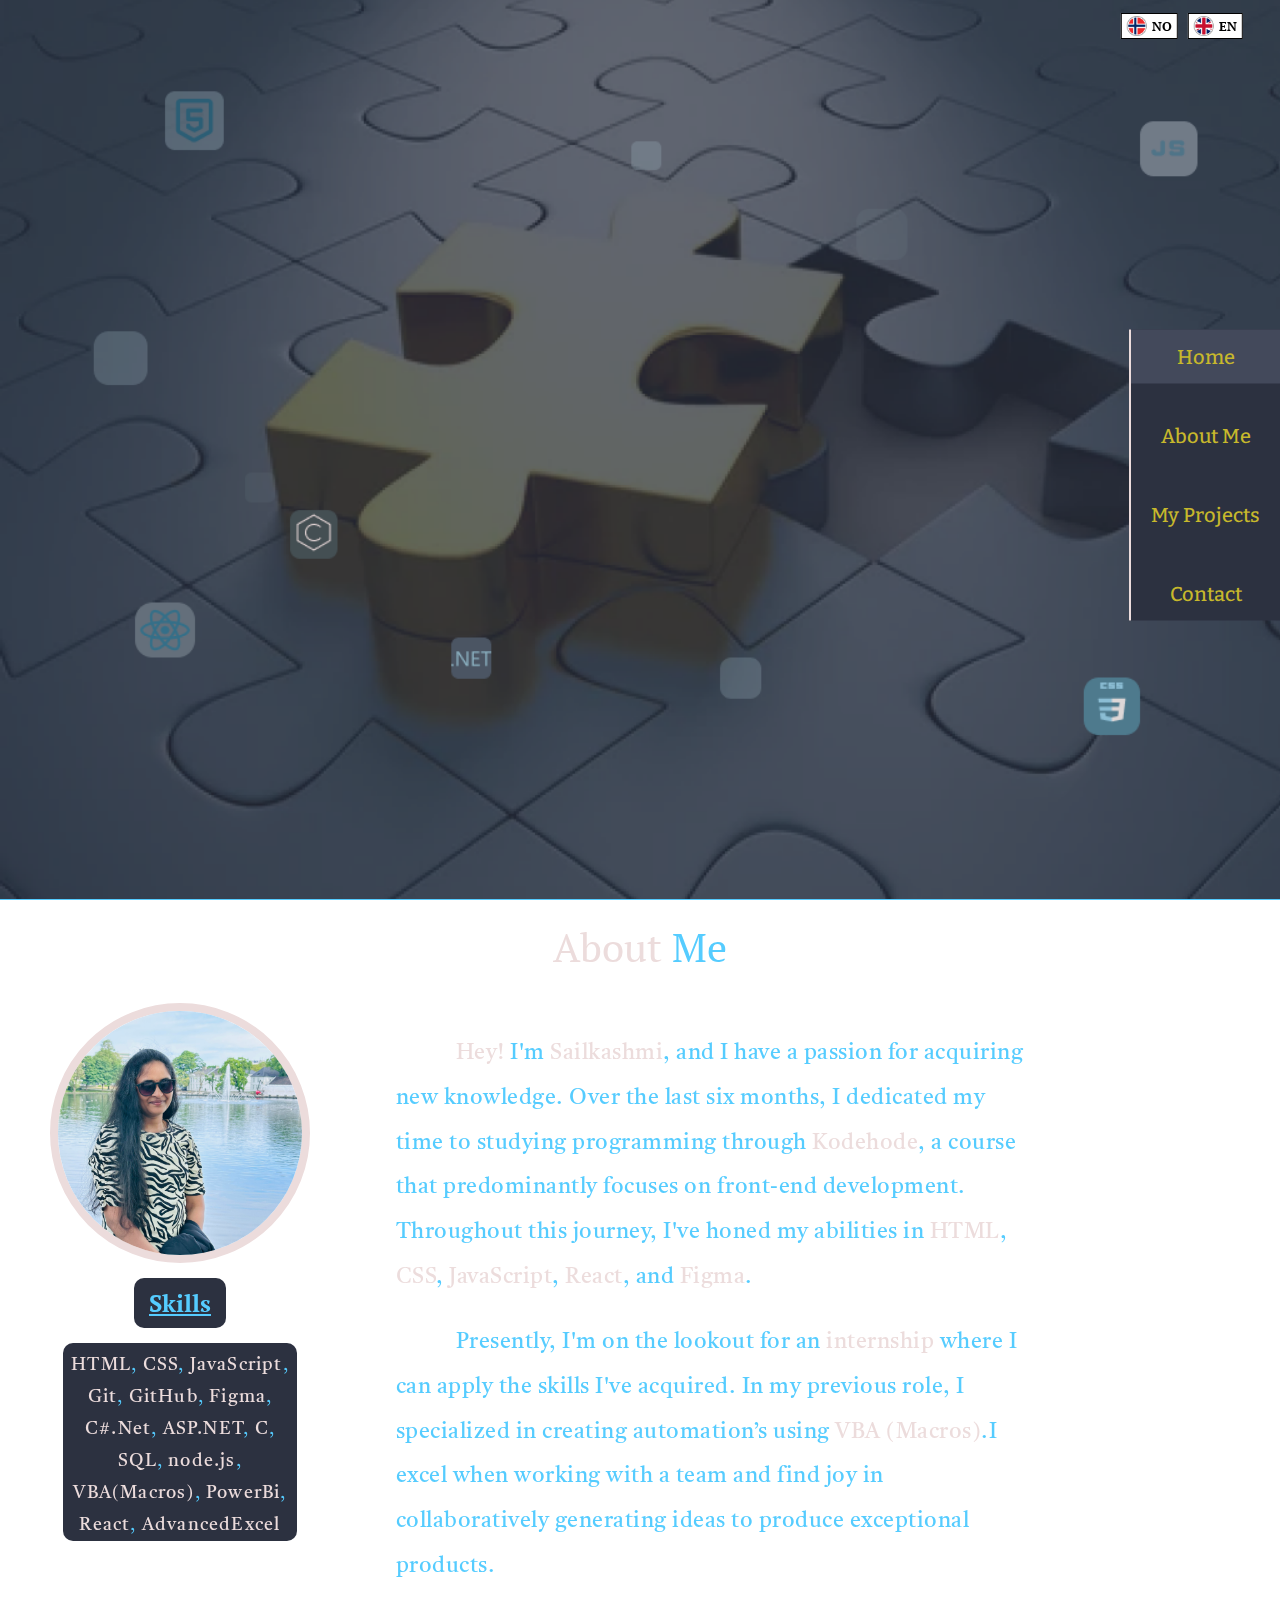
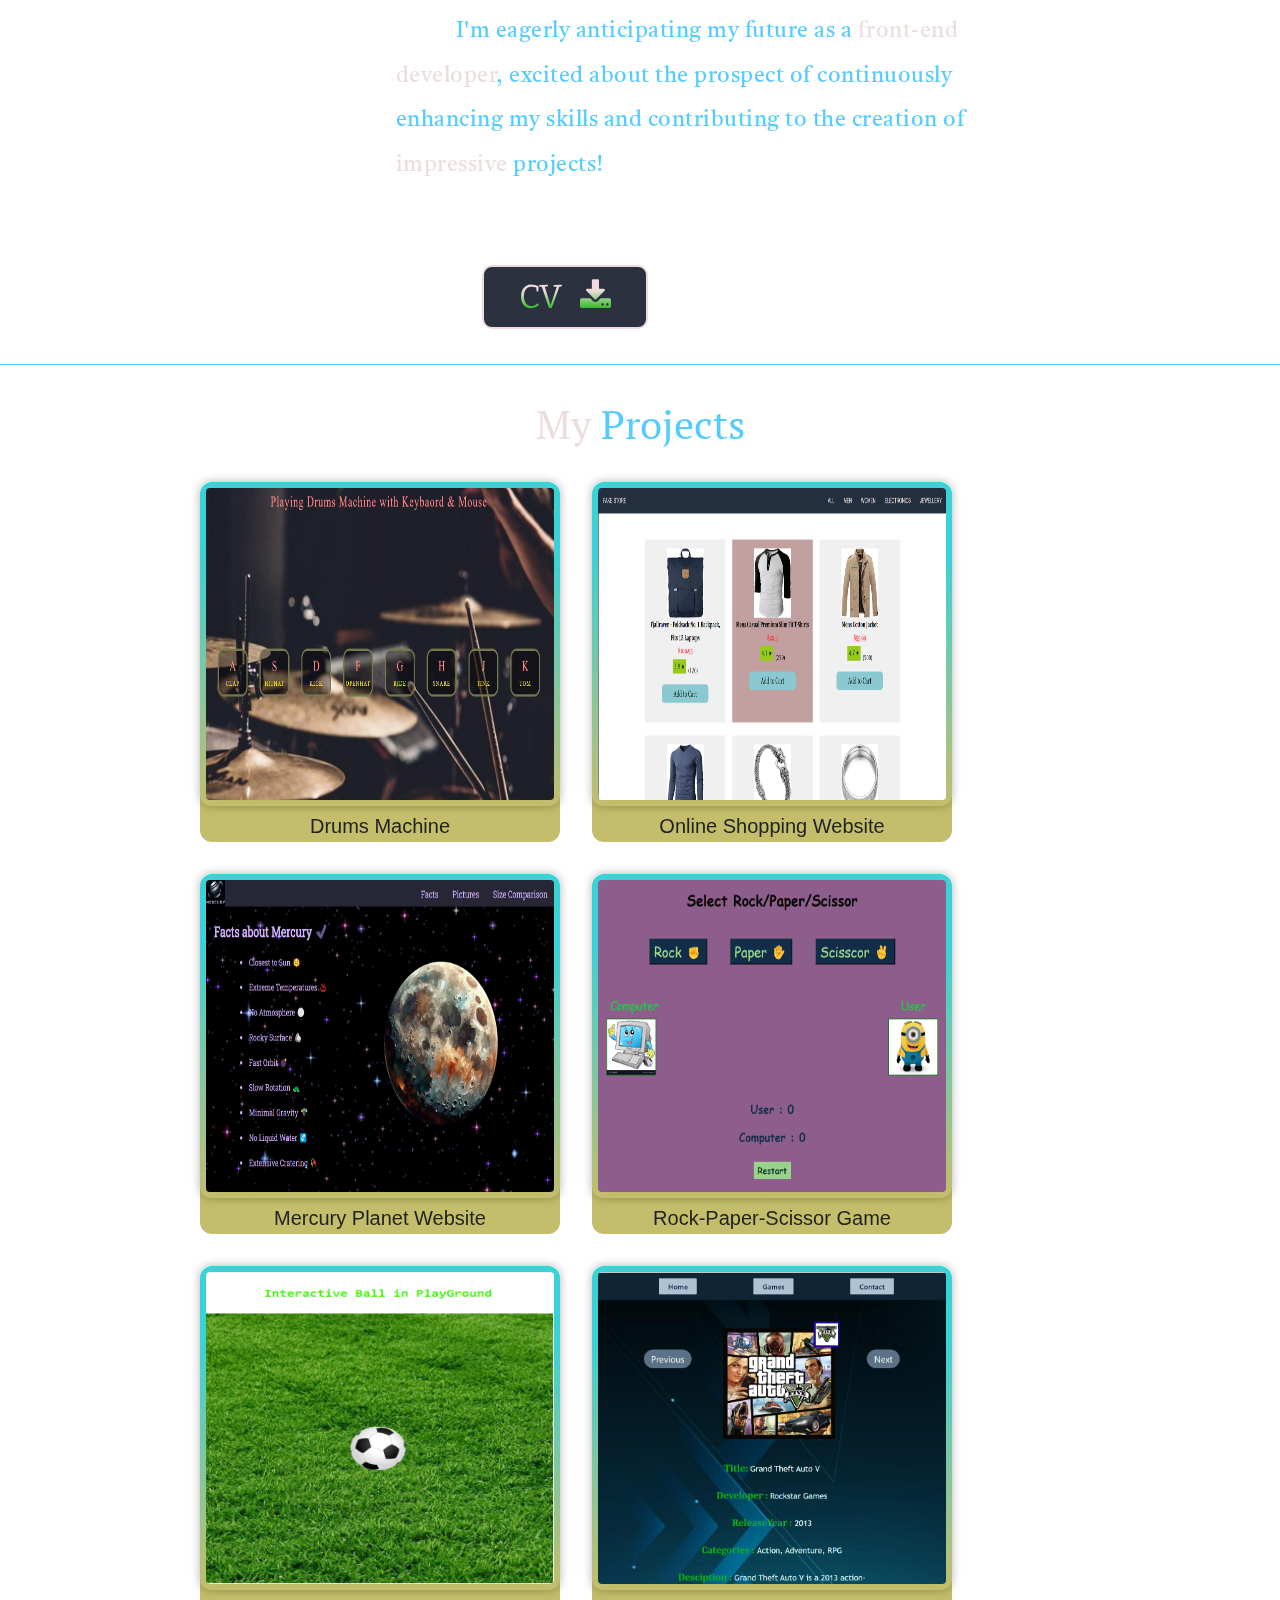
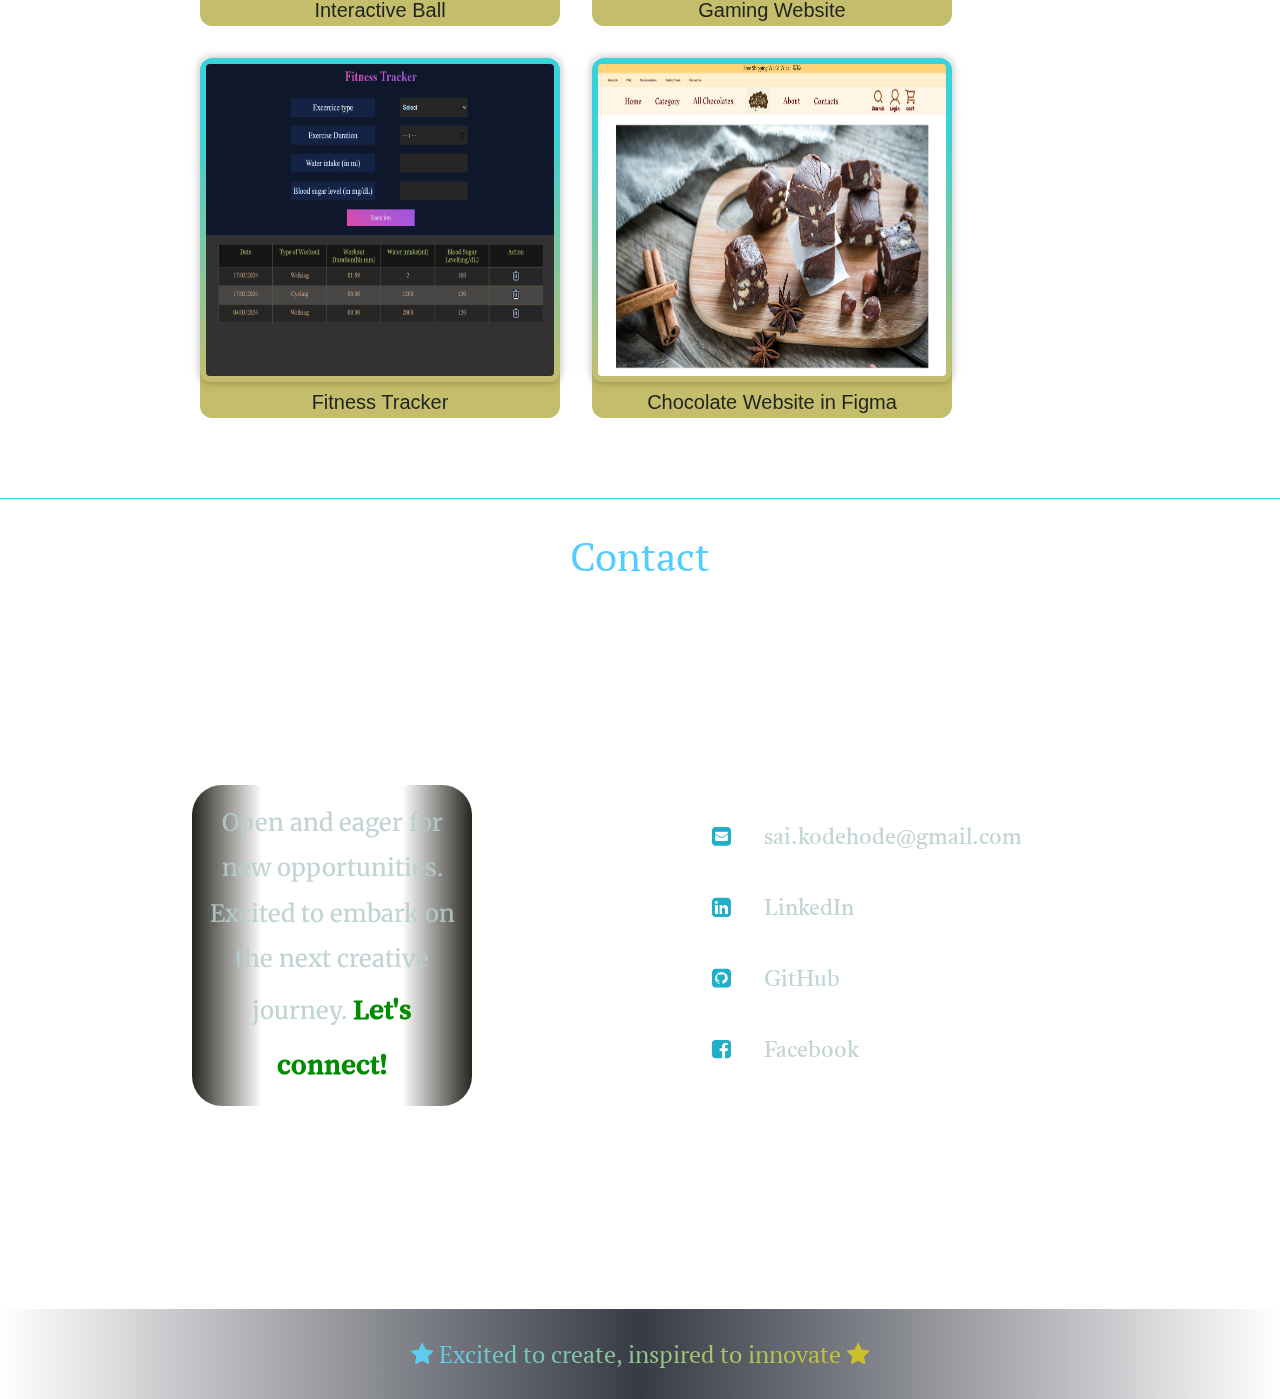
<file: indexnorsk.html>
<!DOCTYPE html>
<html lang="en">
  <head>
    <meta charset="UTF-8" />
    <meta name="viewport" content="width=device-width, initial-scale=1.0" />
    <link rel="stylesheet" href="style.css" />
    <script src="script.js" defer></script>
    <link rel="icon" href="images/Sai favicon7.png" type="image/x-icon" />

    <link rel="preconnect" href="https://fonts.googleapis.com" />
    <link rel="preconnect" href="https://fonts.gstatic.com" crossorigin />
    <link
      href="https://fonts.googleapis.com/css2?family=PT+Serif:ital,wght@0,400;0,700;1,400;1,700&display=swap"
      rel="stylesheet"
    />
    <link
      href="https://fonts.googleapis.com/css2?family=Bitter:ital,wght@0,100..900;1,100..900&family=Ojuju:wght@200..800&display=swap"
      rel="stylesheet"
    />
    <link
      href="https://fonts.googleapis.com/css2?family=Merriweather:ital,wght@0,300;0,400;0,700;0,900;1,300;1,400;1,700;1,900&family=Roboto+Condensed:ital,wght@0,100..900;1,100..900&family=Roboto:ital,wght@0,100;0,300;0,400;0,500;0,700;0,900;1,100;1,300;1,400;1,500;1,700;1,900&display=swap"
      rel="stylesheet"
    />
    <link
      href="https://fonts.googleapis.com/css2?family=Song+Myung&family=Tiro+Telugu:ital@0;1&display=swap"
      rel="stylesheet"
    />
    <link
      href="https://fonts.googleapis.com/css2?family=Song+Myung&display=swap"
      rel="stylesheet"
    />
    <title id="name">Sailakshmi Navaneetam - Portfolio</title>
    <link
      rel="stylesheet"
      href="https://cdnjs.cloudflare.com/ajax/libs/font-awesome/4.7.0/css/font-awesome.min.css"
    />
  </head>
  <body>
    <div id="language-toggle">
      <button data-lang="no" onclick="changeLanguage('index.html')">
        <div class="flag-container">
          <img src="images/Noway flag icon circle.png" alt="Norway Flag" />
          <span>NO</span>
        </div>
      </button>
      <button data-lang="en" onclick="changeLanguage('indexnorsk.html')">
        <div class="flag-container">
          <img src="images/Britan-flag-round-circle-icon.webp" alt="US Flag" />
          <span>EN</span>
        </div>
      </button>
    </div>
    <div class="background"></div>
    <div class="hamburger-menu">
      &#9776;
      <div class="close-menu">&#10006;</div>
    </div>
    <!-- Landing Page -->
    <!-- header -->
    <header>
      <nav id="navbar">
        <ul>
          <li id="homeNavItem">
            <a href="#home" class="">Home</a>
          </li>
          <li id="aboutMeNavItem">
            <a href="#aboutme">About Me</a>
          </li>
          <li id="projectsNavItem">
            <a href="#myprojects">My Projects</a>
          </li>
          <li id="contactNavItem">
            <a href="#contact">Contact</a>
          </li>
        </ul>
      </nav>
    </header>
    <!-- main section -->
    <main id="mainContentContainer">
      <section id="home" class="section-class">
        <div id="title">
          <p id="name">Sailakshmi Navaneetam</p>
          <p id="designation">-Frontend Developer-</p>
        </div>
      </section>
    </main>
    <!-- About Me -->
    <section id="aboutme" class="section-class">
      <h1 class="about-heading">About <span class="me-heading">Me</span></h1>
      <div id="aboutme-div" class="grid-container">
        <!-- Profile picture -->
        <img
          class="image"
          src="images/Sai-profile pic.jpg"
          alt="Sai Profile Picture"
        />
        <!-- pitch -->
        <div id="pitch" class="main-color">
          <p>
            <span class="highlight-color">Hey!</span> I'm
            <span class="highlight-color">Sailkashmi</span>, and I have a
            passion for acquiring new knowledge. Over the last six months, I
            dedicated my time to studying programming through
            <span class="highlight-color">Kodehode</span>, a course that
            predominantly focuses on
            <span class="highlight-color"></span>front-end development.
            Throughout this journey, I've honed my abilities in
            <span class="highlight-color">HTML</span>,
            <span class="highlight-color">CSS</span>,
            <span class="highlight-color">JavaScript</span>,
            <span class="highlight-color">React</span>, and
            <span class="highlight-color">Figma</span>.
          </p>
          <p>
            Presently, I'm on the lookout for an
            <span class="highlight-color">internship</span> where I can apply
            the skills I've acquired. In my previous role, I specialized in
            creating automation’s using
            <span class="highlight-color">VBA (Macros)</span>.I excel when
            working with a team and find joy in collaboratively generating ideas
            to produce exceptional products.
          </p>
          <p>
            I'm eagerly anticipating my future as a
            <span class="highlight-color">front-end developer</span>, excited
            about the prospect of continuously enhancing my skills and
            contributing to the creation of
            <span class="highlight-color">impressive</span>
            projects!
          </p>
        </div>
        <!-- skills -->
        <div class="skills-container">
          <h2 class="skills-heading">Skills</h2>
          <p id="skill-set" class="main-color">
            <span class="highlight-color">HTML</span>,
            <span class="highlight-color"> CSS</span>,
            <span class="highlight-color"> JavaScript</span>,
            <span class="highlight-color"> Git</span>,
            <span class="highlight-color"> GitHub</span>,
            <span class="highlight-color"> Figma</span>,
            <span class="highlight-color"> C#.Net</span>,
            <span class="highlight-color"> ASP.NET</span>,
            <span class="highlight-color"> C</span>,
            <span class="highlight-color"> SQL</span>,
            <span class="highlight-color"> node.js</span>,
            <span class="highlight-color"> VBA(Macros)</span>,
            <span class="highlight-color"> PowerBi</span>,
            <span class="highlight-color"> React</span>,
            <span class="highlight-color"> AdvancedExcel</span>
          </p>
        </div>
        <!-- Resume -->
        <button id="resume">
          <a href="images/CV Sailakshmi Navaneetam.pdf" download
            >CV <i class="fa fa-download"></i
          ></a>
        </button>
      </div>
    </section>

    <!-- My projects -->
    <section id="myprojects" class="section-class">
      <h1 class="about-heading">My <span class="me-heading">Projects</span></h1>
      <!-- projects container -->
      <div class="project-container">
        <!-- individual project -->
        <div class="project-item">
          <img
            src="images/Playing Drums using keyboard and mouse.png"
            alt="Music key notes with background as playing drums image"
          />
          <p class="project-name">Drums Machine</p>
          <div class="description">
            <p>
              "Play drums interactively with keyboard and mouse controls.
              Features vibrant design, clickable buttons, and responsive sound
              mapping using HTML, CSS, and JavaScript."

              <a
                class="github-link"
                href="https://github.com/Kodehode-Stavanger/javascript-advanced-project-drum-machine-Sai-kodehode"
                target="_blank"
                >Github Repo</a
              >
              <a
                class="live-link"
                href="https://kodehode-stavanger.github.io/javascript-advanced-project-drum-machine-Sai-kodehode/"
                target="_blank"
                >Live Page</a
              >
            </p>
          </div>
        </div>
        <div class="project-item">
          <img
            src="images/Fake Store using API's.png"
            alt="Fake store website image"
          />
          <p class="project-name">Online Shopping Website</p>
          <div class="description">
            <p>
              "Fake Store API Webpage: Explore products with dynamic category
              filtering. Responsive design using HTML, CSS, and JavaScript using
              API's for an interactive shopping experience."
              <a
                class="github-link"
                href="https://github.com/Kodehode-Stavanger/javascript-advanced-project-api-Sai-kodehode"
                target="_blank"
                >Github Repo</a
              >
              <a
                class="live-link"
                href="https://kodehode-stavanger.github.io/javascript-advanced-project-api-Sai-kodehode/"
                target="_blank"
                >Live Page</a
              >
            </p>
          </div>
        </div>

        <div class="project-item">
          <img
            src="images/Mercury Planet Website.png"
            alt="Mercury planet Website image"
          />
          <p class="project-name">Mercury Planet Website</p>
          <div class="description text-container">
            <p>
              "Explore facts, images, and size comparison with other planets.
              Responsive design, smooth scrolling, and dynamic image slideshow
              implemented using HTML, CSS, and JavaScript.
              <a
                class="github-link"
                href="https://github.com/Sai-kodehode/Mercury-Planet-Website"
                target="_blank"
                >Github Repo</a
              >
              <a
                class="live-link"
                href="https://sai-kodehode.github.io/Mercury-Planet-Website/"
                target="_blank"
                >Live Page</a
              >
            </p>
          </div>
        </div>

        <div class="project-item">
          <img
            src="images/Rock Paper Scissor game.png"
            alt="Rock-paper-Scissor game image"
          />
          <p class="project-name">Rock-Paper-Scissor Game</p>
          <div class="description">
            <p>
              "Interactive game with user-friendly buttons, computer and user
              options display, and a scoring system. Utilizes HTML, CSS, and
              JavaScript for a dynamic gaming experience."
              <a
                class="github-link"
                href="https://github.com/Kodehode-Stavanger/javascript-basic-mini-project-Sai-kodehode"
                target="_blank"
                >Github Repo</a
              >
              <a
                class="live-link"
                href="https://kodehode-stavanger.github.io/javascript-basic-mini-project-Sai-kodehode/"
                target="_blank"
                >Live Page</a
              >
            </p>
          </div>
        </div>
        <div class="project-item">
          <img
            src="images/Moving ball inside the gplayground.png"
            alt="A ball inside playground image"
          />
          <p class="project-name">Interactive Ball</p>
          <div class="description">
            <p>
              "Webpage featuring a moveable Ball controlled by arrow keys or
              mouse clicks. Built with HTML, CSS, and JavaScript for dynamic
              positioning and user interaction within a visually appealing
              environment."<a
                class="github-link"
                href="https://github.com/Kodehode-Stavanger/javascript-advanced-assignment-1-Sai-kodehode"
                target="_blank"
                >Github Repo</a
              >
              <a
                class="live-link"
                href="https://kodehode-stavanger.github.io/javascript-advanced-assignment-1-Sai-kodehode/"
                target="_blank"
                >Live Page</a
              >
            </p>
          </div>
        </div>
        <div class="project-item">
          <img src="images/Gaming Website.png" alt="Gaming website image" />
          <p class="project-name">Gaming Website</p>
          <div class="description">
            <p>
              "Dynamic webpage showcasing the top 10 best-selling video games,
              featuring a sleek image slideshow and detailed game info. Built
              with HTML, CSS, and JavaScript for a responsive and interactive
              user experience."
              <a
                class="github-link"
                href="https://github.com/Sai-kodehode/Video-game-selling-website"
                target="_blank"
                >Github Repo</a
              >
              <a
                class="live-link"
                href="https://sai-kodehode.github.io/Video-game-selling-website/"
                target="_blank"
                >Live Page</a
              >
            </p>
          </div>
        </div>
        <div class="project-item">
          <img
            src="images/Fitness Tracker.png"
            alt="Fitness tracker app image"
          />
          <p class="project-name">Fitness Tracker</p>
          <div class="description">
            <p>
              "Log and monitor exercise details, water intake, and blood sugar
              levels. Features responsive form, dynamic record display, and
              local storage functionality using HTML, CSS, and JavaScript."<a
                class="github-link"
                href="https://github.com/Kodehode-Stavanger/user-data-assignment-Sai-kodehode"
                target="_blank"
                >Github Repo</a
              >
              <a
                class="live-link"
                href="https://kodehode-stavanger.github.io/user-data-assignment-Sai-kodehode/"
                target="_blank"
                >Live Page</a
              >
            </p>
          </div>
        </div>
        <div class="project-item">
          <img
            src="images/Chocolate Website using Figma.png"
            alt="Chocolate website image"
          />
          <p class="project-name">Chocolate Website in Figma</p>
          <div class="description">
            <p>
              "A Figma-based interactive prototype showcasing a delectable
              chocolate-themed website design with smooth transitions, appealing
              visuals, and user-friendly navigations."<a
                class="github-link"
                href="https://www.figma.com/proto/O6qCxlYyFYbtK8kiTZq91O/Chocolate-Website?type=design&node-id=7-3&t=lZ7sA6erXr1cUhA2-0&scaling=min-zoom&page-id=0%3A1"
                target="_blank"
                >Figma Link</a
              >
            </p>
          </div>
        </div>
      </div>
    </section>

    <!-- contact -->
    <section id="contact" class="section-class">
      <h1 id="contact-h1" class="me-heading">Contact</h1>
      <div id="contact-details">
        <p id="contact-message">
          Open and eager for new opportunities. Excited to embark on the next
          creative journey. <span>Let's connect!</span>
        </p>
        <div class="social-icons">
          <p>
            <i class="fa fa-envelope-square"></i>
            <a
              href="https://mail.google.com/mail/?view=cm&fs=1&to=sai.kodehode@gmail.com"
              target="_blank"
              rel="noopener noreferrer"
            >
              sai.kodehode@gmail.com
            </a>
          </p>

          <p>
            <i class="fa fa-linkedin-square"></i>
            <a
              href="https://www.linkedin.com/in/sailakshmi-navaneetam-58b201a7"
              target="_blank"
              rel="noopener noreferrer"
            >
              LinkedIn</a
            >
          </p>

          <p>
            <i class="fa fa-github-square"></i>
            <a
              href="https://github.com/Sai-kodehode"
              target="_blank"
              rel="noopener noreferrer"
              >GitHub</a
            >
          </p>

          <p>
            <i class="fa fa-facebook-square"></i>
            <a
              href="https://www.facebook.com/sailakshmi.navaneetam.5"
              target="_blank"
              rel="noopener noreferrer"
              >Facebook</a
            >
          </p>
        </div>
      </div>
    </section>

    <!-- footer -->
    <footer>
      <div>
        <p>
          <i class="fa fa-star left"></i> Excited to create, inspired to
          innovate
          <i class="fa fa-star right"></i>
        </p>
      </div>
    </footer>
  </body>
</html>
</file>
<file: style.css>
/* Default styling */
*,
*::before,
*::after {
  margin: 0;
  padding: 0;
  box-sizing: border-box;
  scroll-behavior: smooth;
}

body {
  padding: 0;
  margin: 0;
  overflow-x: hidden;
}
/* variables */
:root {
  --color-blue: #55ccff;
  --color-yellow: #d3c11a;
  --color-light-orange: #ecdcdc;
  --bkclr--black: #2c3140;

  --ff-primary: "PT Serif", serif;
  --ff-secondary: "Song Myung", serif;
  --ff-tertiary: "Tiro Telugu", serif;
}
/* hamburger, close menu's */
.hamburger-menu,
.close-menu {
  user-select: none;
  position: fixed;
  top: 0px;
  right: 0px;
  padding: 5px 5px 0 0;
  color: #1bdb8b;
  font-size: 1.625rem;
  z-index: 101;
  cursor: pointer;
}
.close-menu {
  z-index: 102;
}
/* background image */
.background {
  position: fixed;
  top: 0;
  left: 0;
  width: 100%;
  height: 100%;
  background: url("images/Landing\ page\ -\ background\ image4.png");
  background-size: cover;
  transition: filter 0.0001s ease;
  z-index: -1;
}
/* header */
header {
  position: fixed;
  width: 100%;
  z-index: 100;
}

nav {
  user-select: none;
  background-color: var(--bkclr--black);
}
nav ul {
  padding: 15px 0;
  text-align: center;
  height: 100vh;
}
nav li {
  list-style-type: none;
  cursor: pointer;
  height: 10%;
  margin-top: 30px;
}

nav a {
  display: flex;
  flex-direction: column;
  justify-content: center;
  height: 100%;
  color: #c7b82c;
  font-weight: 500;
  font-size: 20px;
  cursor: pointer;
  font-family: "Bitter", serif;
  text-decoration: none;
}

nav li#homeNavItem.active,
nav li#aboutMeNavItem.active,
nav li#projectsNavItem.active,
nav li#contactNavItem.active {
  background-color: #43495b;
}
nav a:hover {
  color: #1bdb8b;
  text-decoration: underline;
}
nav li:hover {
  background-color: #1f1f20;
}
/* header under 768px width */
@media (max-width: 768px) {
  nav,
  header,
  .close-menu {
    display: none;
  }
  nav.active,
  header.active,
  .hamburger-menu {
    display: block;
  }
  nav.active .hamburger-menu {
    display: none;
  }
  nav.active .close-menu {
    display: block;
  }
  header.active {
    display: block;
  }
}
/* header above 768px width */
@media only screen and (min-width: 768px) {
  header {
    position: fixed;
    top: 50%;
    right: 0;
    height: 100%;
    transform: translateY(-50%);
    width: fit-content;
  }

  nav {
    top: 50%;
    right: 0;
    transform: translateY(-50%);
    height: fit-content;
    user-select: none;
    position: relative;
    border-left: 2px solid var(--color-light-orange);
  }
  nav ul {
    text-align: center;
    height: auto;
    padding: 0;
  }
  nav li {
    margin: 25px 0px;
  }

  nav a {
    padding: 15px 20px;
  }

  .close-menu,
  .hamburger-menu {
    display: none;
  }
}
@media only screen and (min-width: 1720px) {
  nav a {
    font-size: 26px;
  }
}

#language-toggle {
  position: fixed;
  top: 0;
  right: 0;
  transform: translateX(-10%);
  display: flex;
  justify-content: center;
  align-items: center;
  z-index: 1000;
  margin: 0.8rem 1.2rem;
  padding: 0;
}

#language-toggle .flag-container {
  display: flex;
  align-items: center;
  font-family: var(--ff-primary);
  font-weight: 600;
}

#language-toggle img {
  width: 20px;
  height: auto;
  margin-right: 5px;
}

#language-toggle button {
  background-color: #fff;
  color: #000;
  border: 1px solid #000;
  padding: 2px 5px;
  cursor: pointer;
  margin: 0 5px;
}

main section {
  user-select: none;
  width: 100%;
  height: 100vh;
}
#title {
  width: 100%;
  height: 100%;
  display: flex;
  flex-direction: column;
  justify-content: center;
  align-items: center;
  font-family: var(--ff-primary);
  margin: 0 auto;
  font-weight: 400;
}
#name {
  background: linear-gradient(rgb(7, 172, 242) 20%, rgba(236, 220, 220, 1) 50%);
  background-clip: text;
  color: transparent;
  font-size: 1.5rem;
  padding: 0 0 0.8em 0;
  letter-spacing: 0.02em;
}
#designation {
  font-size: 0.6rem;
  letter-spacing: 0.2em;
  color: var(--color-blue);
}

/* media query fortitle */
@media (min-width: 300px) {
  #name {
    font-size: 2rem;
  }
  #designation {
    font-size: 1rem;
    letter-spacing: 0.3em;
  }
}

@media (min-width: 768px) {
  #name {
    font-size: 2.2rem;
  }
  #designation {
    font-size: 1.1rem;
    letter-spacing: 0.4em;
  }
}
@media (min-width: 840px) {
  #name {
    font-size: 2.8rem;
  }
  #designation {
    font-size: 1.3rem;
  }
}

@media (min-width: 1100px) {
  #name {
    font-size: 3.5rem;
  }
  #designation {
    font-size: 1.5rem;
    letter-spacing: 0.5em;
  }
}

@media (min-width: 1720px) {
  #name {
    font-size: 4.5rem;
  }
  #designation {
    font-size: 1.7rem;
    letter-spacing: 0.55em;
  }
}

/* About Me */
#aboutme {
  user-select: none;
  display: flex;
  flex-direction: column;
  align-items: center;
  width: 100%;
  min-height: 100vh;
  text-align: center;
  align-items: center;
  padding: 1.875em;
}
#aboutme h1 {
  margin-bottom: 1.275em;
}
.about-heading,
.me-heading {
  color: var(--color-light-orange);
  font-family: var(--ff-primary);
  font-style: normal;
  font-size: 40px;
  font-weight: 300;
}
.me-heading {
  color: var(--color-blue);
}
.main-color {
  color: var(--color-blue);
}
.highlight-color {
  color: var(--color-light-orange);
}
#aboutme-div .image {
  width: 260px;
  height: 260px;
  border-radius: 200px;
  border: 8px solid var(--color-light-orange);
  object-fit: cover;
}
#pitch {
  font-size: 1.25em;
  font-family: var(--ff-tertiary);
  font-style: normal;
  text-align: start;
  letter-spacing: 0.5px;
  padding: 1.25em 0.625em 0.3125em 1.25em;
}
#pitch p {
  line-height: 2;
  margin-bottom: 0.5em;
  text-indent: 60px;
}
.skills-heading {
  color: var(--color-blue);
  background-color: var(--bkclr--black);
  font-family: var(--ff-primary);
  font-weight: 300px;
  width: max-content;
  padding: 0.375em 0.625em;
  text-decoration: underline;
  border-radius: 10px;
  margin: 0 auto;
}
#skill-set {
  margin-top: 1.875em;
  padding: 1.875em;
  background-color: var(--bkclr--black);
  font-size: 1.125em;
  font-family: var(--ff-tertiary);
  border-radius: 16px;
  letter-spacing: 1.2px;
}
#resume {
  background-color: var(--bkclr--black);
  border: none;
  padding: 0.5em 0.75em;
  font-size: 1.25em;
  cursor: pointer;
  border: 0.1em solid var(--color-light-orange);
  border-radius: 10px;
  margin: 1.75em;
}
#resume:hover {
  border: 0.1em solid #25ba17;
}
#resume:focus {
  outline: auto;
}
.fa-download {
  padding-left: 0.3125em;
}
#resume a {
  background: linear-gradient(
    to bottom,
    var(--color-light-orange) 0%,
    var(--color-light-orange) 45%,
    #25ba17 60%,
    #25ba17 100%
  );
  background-clip: text;
  color: transparent;
  font-size: 1.6625em;
  margin: 0.625em;
  padding: 1.25em 0;
  cursor: pointer;
  font-family: "Bitter", serif;
}
/* media query for about me section */
@media only screen and (min-width: 768px) {
  #aboutme {
    padding: 1.25em 0 0 0;
    min-height: 100vh;
  }
  #aboutme h1 {
    margin-bottom: 10px;
  }
  #aboutme-div {
    display: grid;
    grid-template-columns: 1fr 4fr;
    grid-template-areas:
      "pic pitch"
      "sks pitch"
      "set pitch"
      "cv cv";
    align-items: center;
    text-align: center;
    row-gap: 15px;
    column-gap: 20px;
    height: auto;
    margin: 1.25em 12.5em 0 3.125em;
  }
  #aboutme-div .image {
    grid-area: pic;
    align-self: center;
    margin: 0 auto;
  }
  #pitch {
    grid-area: pitch;
    font-size: 1.4em;
    max-width: 90%;
    min-width: 350px;
    margin: 0 auto;
    align-self: flex-start;
  }
  #pitch p {
    line-height: 2;
    margin-bottom: 20px;
  }
  .skills-heading {
    grid-area: sks;
    margin: 0 auto;
    justify-self: self-end;
    margin-bottom: 0.625em;
  }
  #skill-set {
    grid-area: set;
    width: 90%;
    justify-self: self-start;
    height: fit-content;
    padding: 0.3125em 0.3125em 0;
    font-style: normal;
    border-radius: 10px;
    margin: 0 auto;
  }
  #resume {
    grid-area: cv;
    justify-self: center;
    align-self: flex-end;
  }
}
@media only screen and (min-width: 1720px) {
  #aboutme {
    padding: 2em 0 0 0;
  }

  #aboutme h1 {
    margin-bottom: 30px;
  }

  .about-heading,
  .me-heading {
    font-size: 3.5rem;
  }
  #aboutme-div .image {
    width: 360px;
    height: 360px;
  }
  #aboutme-div {
    margin: 1.25em 12.5em 0 3.125em;
  }

  #pitch {
    font-size: 1.7em;
  }

  #pitch p {
    line-height: 2;
    text-indent: 120px;
  }

  skills-heading {
    font-size: 2em;
  }
  #skill-set {
    font-size: 1.4em;
  }
  #resume {
    margin: 0 12.5em 3.75em 0;
  }
}

/* my projects */
#myprojects {
  user-select: none;
  min-height: 100vh;
  height: auto;
  width: 100%;
  padding-bottom: 5rem;
}
#myprojects h1 {
  padding: 2rem 0;
  width: fit-content;
  margin: 0 auto;
}
/* project container */
.project-container {
  max-width: 100%;
  line-height: 0;
  margin: 0 auto;
  display: flex;
  flex-wrap: wrap;
  justify-content: center;
  gap: 2em;
}
/* individual projects */
.project-item {
  height: 360px;
  width: 360px;
  max-width: 100%;
  position: relative;
  background: linear-gradient(180deg, #39d2d7 20%, #c4bd6b 90%);
  border-radius: 12px;
}

.project-item img {
  height: 90%;
  width: 100%;
  border: 6px solid transparent;
  border-radius: 10px;
  box-shadow: 0 0 10px rgba(0, 0, 0, 0.3);
  object-fit: fill;
}
.project-item .project-name {
  text-align: center;
  margin: 1em 0;
  font-size: 1.25rem;
  color: #222323;
  font-weight: 500;
  font-family: "Trebuchet MS", "Lucida Sans Unicode", "Lucida Grande",
    "Lucida Sans", Arial, sans-serif;
}
.description {
  position: absolute;
  top: 0;
  left: 0;
  height: 100%;
  background-color: rgba(0, 0, 0, 0.7);
  color: #ffffff;
  padding: 1em;
  opacity: 0;
  font-size: 1.25rem;
  transition: opacity 0.6s ease-in;
}

.project-item:hover .description {
  opacity: 1;
  color: #ffffff;
  padding: 1em;
  font-size: 1.25rem;
}
.github-link {
  display: block;
  color: rgb(255, 196, 0);
}
.live-link {
  color: rgb(51, 255, 0);
}

.description p {
  margin: 0.125em 0;
  line-height: 2;
}
/* media query for project container */
@media only screen and (min-width: 768px) {
  .project-container {
    max-width: 80%;
    margin-left: 4rem;
  }
}

@media only screen and (min-width: 1720px) {
  .project-container {
    row-gap: 5em;
    margin: 0 auto;
  }
  .project-item {
    height: 420px;
    width: 420px;
  }

  .description {
    font-size: 1.4rem;
  }

  .project-item:hover .description {
    font-size: 1.4rem;
  }
}

/* contact */
#contact {
  text-align: center;
  width: 100%;
  min-height: 90vh;
  max-height: auto;
  border: none;
}
#contact h1 {
  user-select: none;
  padding: 1rem 0 0 0;
}

#contact-details {
  height: 100%;
  gap: auto;
  padding: 1em;
  margin-top: var(--contact-details-margin-top);
}
#contact-message {
  user-select: none;
  background: linear-gradient(to right, #1e2535, transparent, #1e2535);
  font-family: "Merriweather", serif;
  font-weight: 500;
  font-style: normal;
  padding: 1.2rem;
  border-radius: 0.75em;
  font-size: 1.125rem;
  line-height: 1.9;
  color: #b8cdcddd;
}
#contact-message span {
  color: rgb(0, 139, 0);
  font-weight: 800;
  font-size: 1.5rem;
  font-family: var(--ff-secondary);
}
.social-icons {
  margin-top: 10%;
  color: var(--color-blue);
}
.social-icons p {
  padding: 1.25rem 0 0.625em;
  font-size: 1.4rem;
}
.social-icons p a {
  color: #b8cdcddd;
  font-size: 1.1rem;
  font-family: var(--ff-tertiary);
  font-style: normal;
  text-decoration: none;
  padding-left: 0.625em;
}
.social-icons p a:hover {
  color: rgb(14, 196, 14);
  text-decoration: underline;
}
.social-icons p i {
  color: rgb(32, 175, 201);
  font-size: 1.125rem;
}
.social-icons p i:hover + a {
  color: #7845a7;
}

/* media Query for contact */
@media only screen and (min-width: 768px) {
  #contact {
    display: flex;
    flex-direction: column;
    justify-content: flex-start;
    align-items: center;
  }
  #contact h1 {
    padding: 1.875rem 0 0 0;
    margin-bottom: 0;
  }

  #contact-details {
    display: flex;
    flex-direction: row;
    justify-content: space-around;
    align-items: center;
    width: 90%;
    margin-top: var(--contact-details-margin-top);
  }
  #contact-message {
    background: linear-gradient(
      to right,
      #25241e,
      transparent,
      transparent,
      transparent,
      #25241e
    );
    font-size: 1.25rem;
    border-radius: 1.25em;
    text-overflow: none;
    min-width: 250px;
    max-width: 25%;
    padding: 0.25rem;
  }

  #contact-message span {
    font-size: 1.5rem;
  }
  .social-icons {
    margin-top: 0px;
    text-align: start;
    margin-right: 50px;
  }
  .social-icons p {
    padding: 1rem;
  }
  .social-icons p a {
    font-size: 1.2rem;
  }

  .social-icons p {
    font-size: 1.2rem;
  }
  .social-icons p i {
    padding-right: 0.2em;
    font-size: 1.2rem;
  }
}

@media only screen and (min-width: 940px) {
  #contact-message {
    font-size: 1.5rem;
    padding: 0.9375rem;
  }
  #contact-message span {
    font-size: 1.8rem;
  }

  .social-icons p a {
    font-size: 1.375rem;
  }
  .social-icons p {
    font-size: 1.25rem;
  }
  .social-icons p i {
    padding-right: 0.625em;
    font-size: 1.375rem;
  }
}

@media only screen and (min-width: 1720px) {
  #contact-message {
    font-size: 2.2rem;
    padding: 1rem;
  }
  #contact-message span {
    font-size: 2.6rem;
  }

  .social-icons p a {
    font-size: 2rem;
  }
  .social-icons p i {
    font-size: 2.2rem;
  }
}

.section-class {
  border-bottom: 1px solid #55ccff;
}
/* Footer */
footer {
  user-select: none;
  display: flex;
  background: linear-gradient(to right, transparent, #373b45, transparent);
  background-color: transparent;
  text-align: center;
  align-items: center;
  justify-content: center;
  min-height: 10vh;
  width: 100%;
  font-size: 1rem;
  font-family: var(--ff-primary);
}
footer p {
  background: linear-gradient(to right, #55ccff, #d3c11a);
  -webkit-background-clip: text;
  background-clip: text;
  color: transparent;
}
footer p {
  padding: 0.5em;
}

/* media query for footer */
@media only screen and (min-width: 768px) {
  footer {
    font-size: 1.2rem;
  }
  footer p {
    padding: 0.7em;
  }
}
@media only screen and (min-width: 940px) {
  footer {
    font-size: 1.5rem;
  }
  footer p {
    padding: 1em;
  }
}
@media only screen and (min-width: 1720px) {
  footer {
    font-size: 2rem;
  }
}

/* Landing page */
#title {
  opacity: 0;
  transform: translateY(-50%) scale(0.5);
  animation: revealText 1.2s ease-in-out forwards;
}
@keyframes revealText {
  from {
    opacity: 0;
    transform: translateY(-50%) scale(0.5);
  }
  to {
    opacity: 1;
    transform: translateY(0) scale(1);
  }
}
</file>
